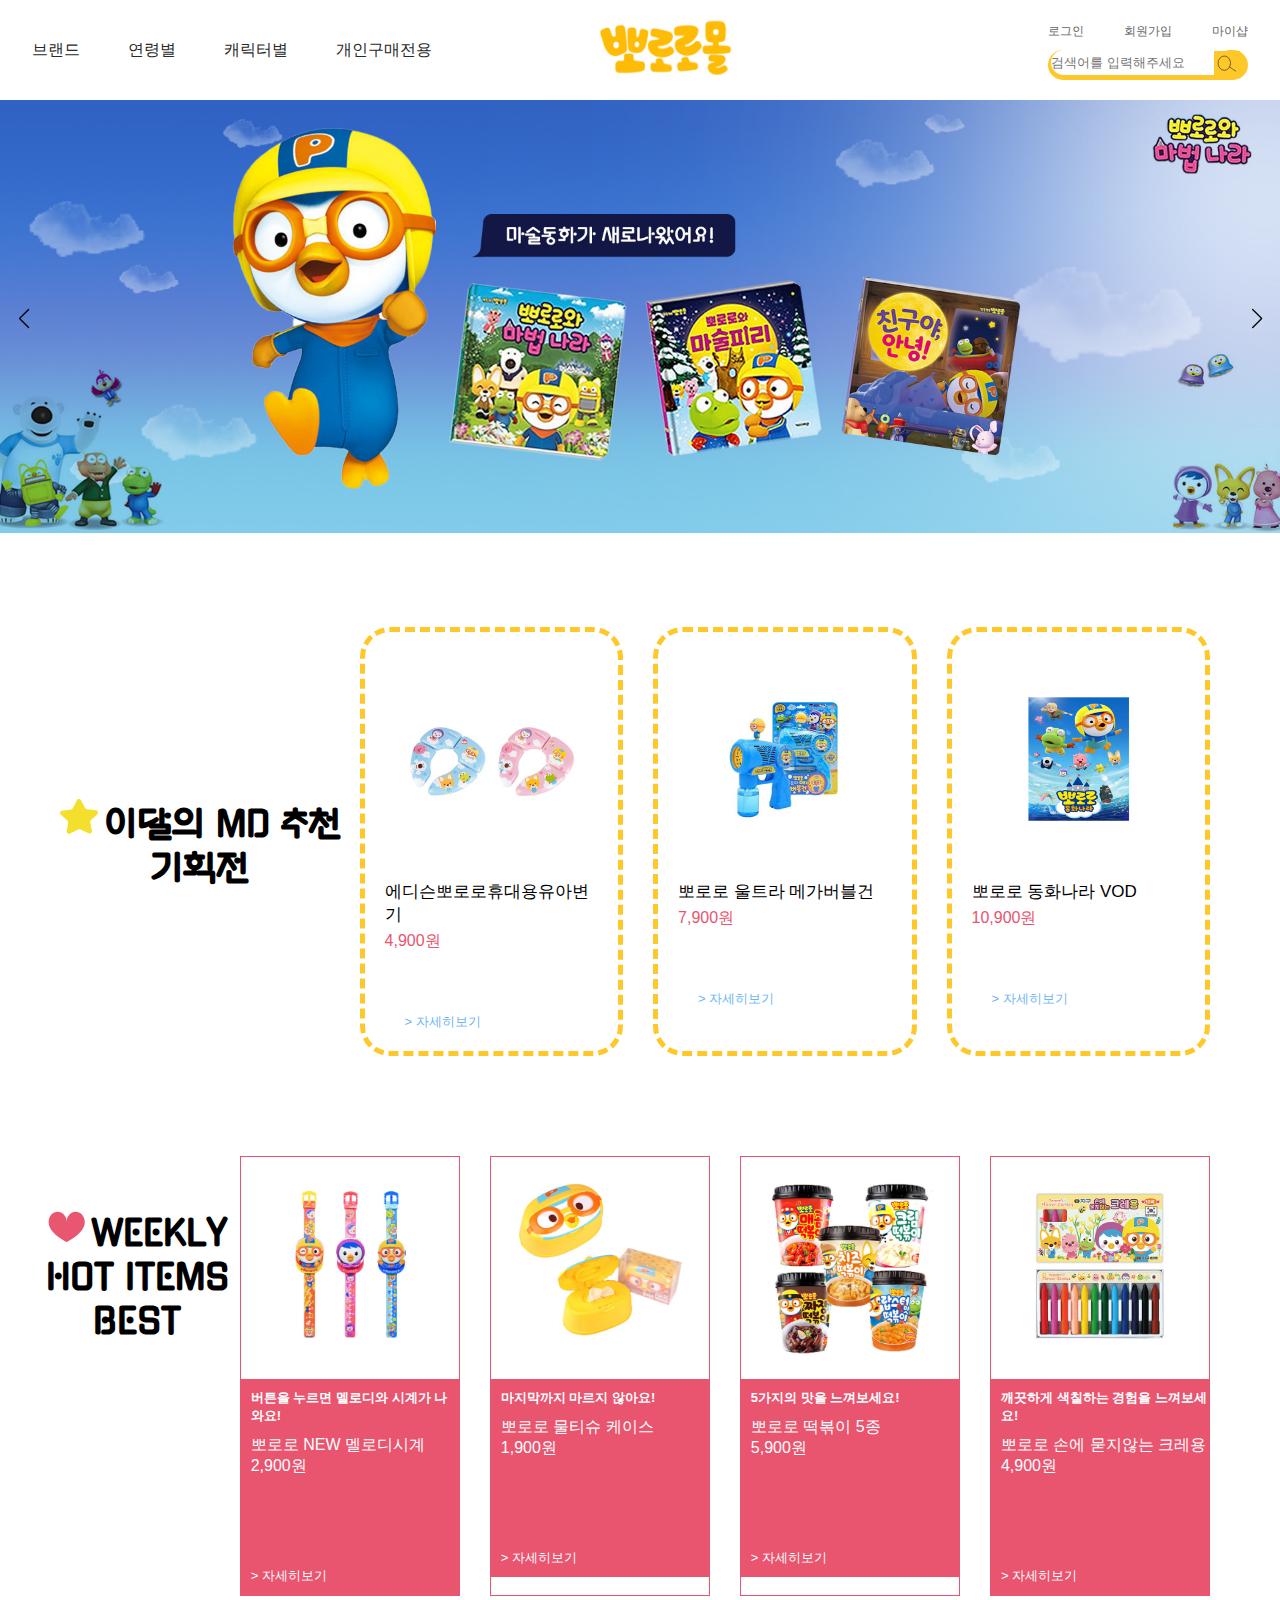
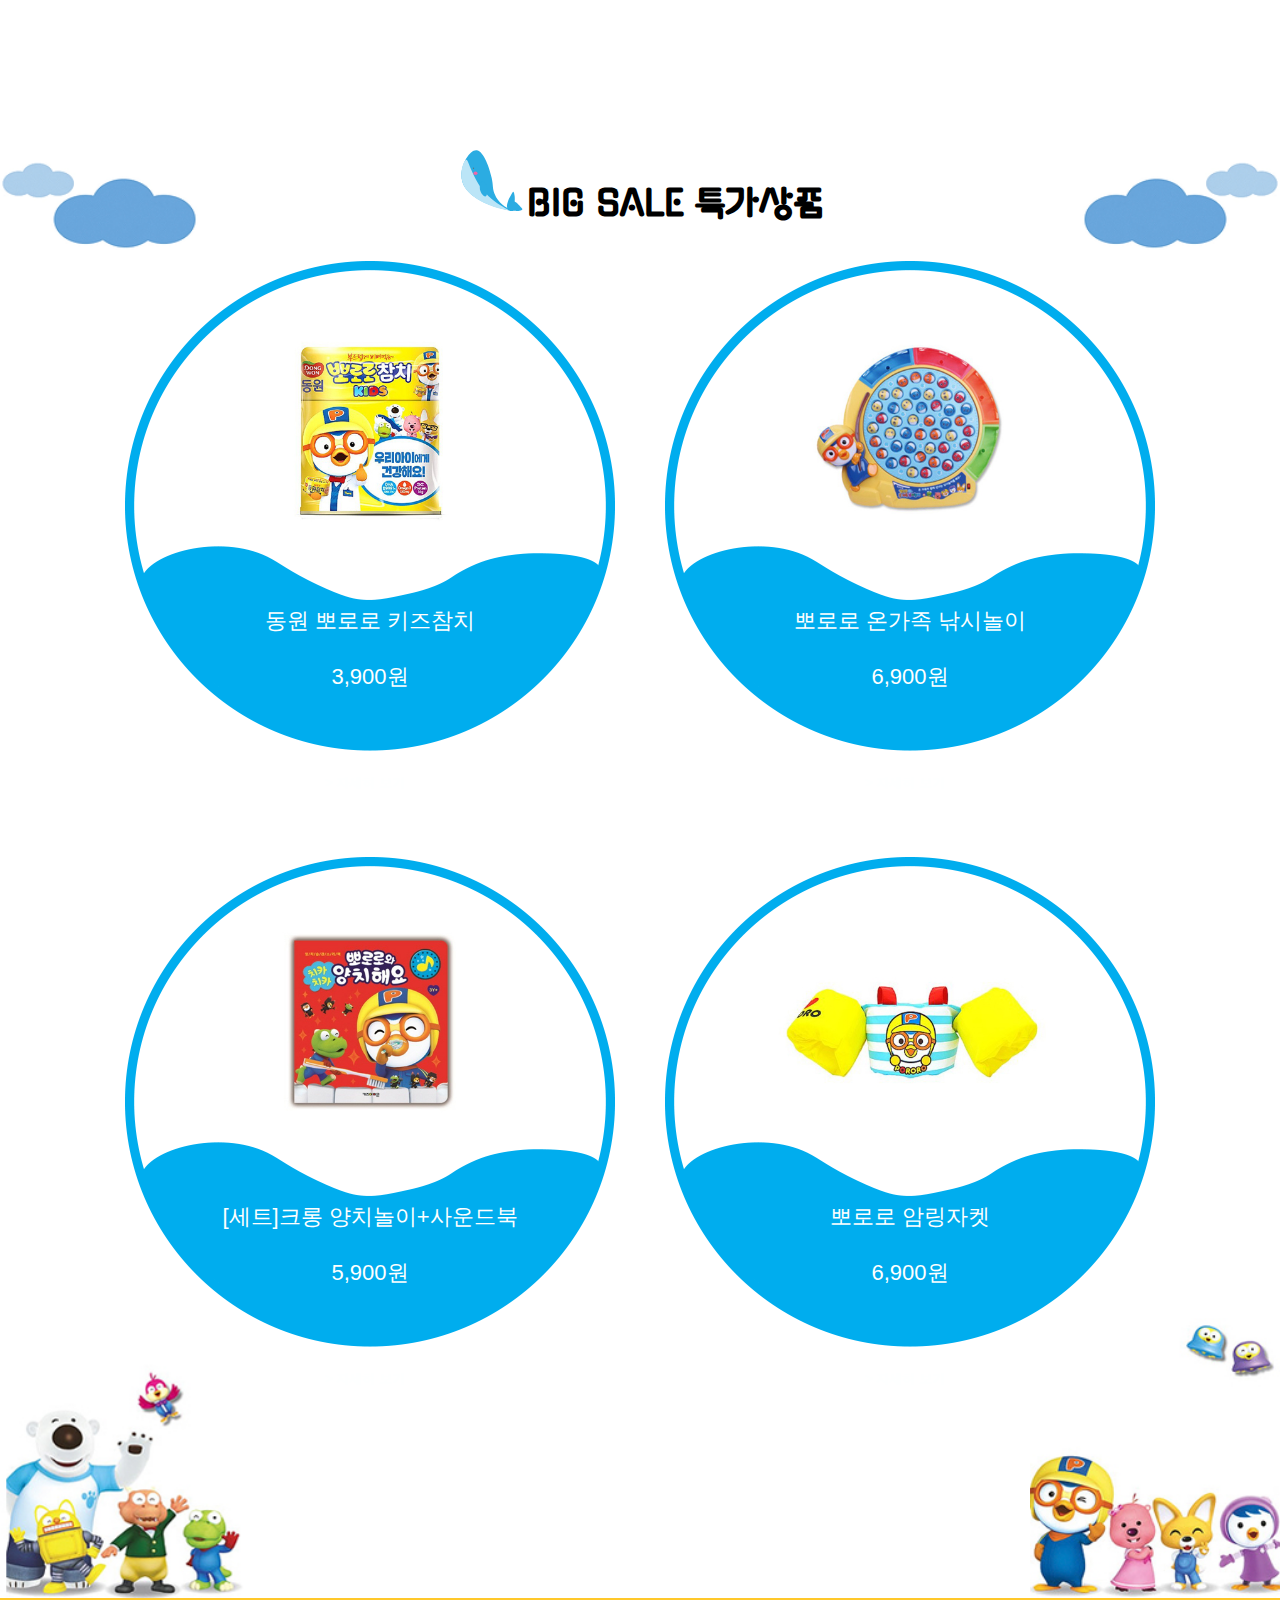
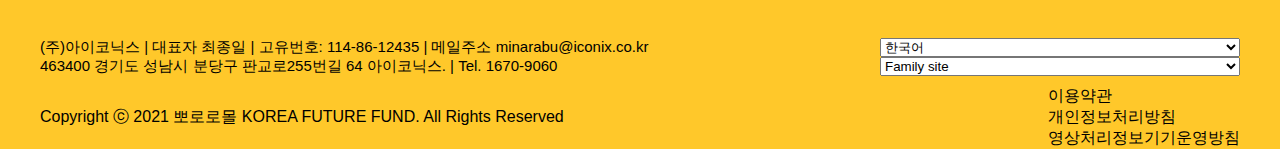
<file: index.html>
<!DOCTYPE html>
<html lang="en">

<head>
    <meta charset="UTF-8">
    <meta http-equiv="X-UA-Compatible" content="IE=edge">
    <meta name="viewport" content="width=device-width, initial-scale=1.0">
    <title>pororo</title>
    <link href="css/reset.css" rel="stylesheet" type="text/css">
    <link href="css/pc1920.css" rel="stylesheet" type="text/css">
    <link href="css/laptop1440.css" rel="stylesheet" type="text/css">
    <link href="css/tap1200.css" rel="stylesheet" type="text/css">
    <link href="css/mobile760.css" rel="stylesheet" type="text/css">
    <link rel="preconnect" href="https://fonts.googleapis.com">
    <link rel="preconnect" href="https://fonts.gstatic.com" crossorigin>
    <link href="https://fonts.googleapis.com/css2?family=Gugi&display=swap" rel="stylesheet">
    <link href="css/swiper.css" rel="stylesheet" type="text/css">
    <script src="js/jquery-3.6.0.js"></script>
    <script src="js/menu.js"></script>
    <script src="js/swiper.js"></script>





</head>

<body>

    <div id="wrap">

        <header>
            <nav>
                <!-- 왼쪽 메뉴 -->
                <ul id="main_menu">
                    <li id="main1"><a href="#">브랜드</a>
                        <ul class="sub_menu" id="sub1">
                            <li><a href="#">뽀로로파크</a></li>
                            <li><a href="#">뽀롱뽀롱뽀로로</a></li>
                            <li><a href="#">꼬마버스타요</a></li>
                            <li><a href="#">베베모린</a></li>
                        </ul>
                    </li>
                    <li id="main2"><a href="#">연령별</a>
                        <ul class="sub_menu" id="sub2">
                            <li><a href="#">완구</a></li>
                            <li><a href="#">도서</a></li>
                            <li><a href="#">식기용품</a></li>
                            <li><a href="#">생활용품</a></li>
                        </ul>
                    </li>
                    <li id="main3"><a href="#">캐릭터별</a>
                        <ul class="sub_menu" id="sub3">
                            <li><a href="#">뽀롱뽀롱뽀로로</a></li>
                            <li><a href="#">꼬마버스타요</a></li>
                            <li><a href="#">띠띠뽀띠띠뽀</a></li>
                            <li><a href="#">플라워링하트</a></li>
                        </ul>
                    </li>
                    <li id="main4"><a href="#">개인구매전용</a>
                        <ul class="sub_menu" id="sub4">
                            <li><a href="#">개인주문결제1</a></li>
                            <li><a href="#">개인주문결제2</a></li>
                            <li><a href="#">개인주문결제3</a></li>
                            <li><a href="#">개인주문결제4</a></li>
                        </ul>
                    </li>
                </ul>
                <div id="logo_img">
                    <img src="img/yellow-logo.jpg" onMouseOver="this.src='img/blue-logo.png'"
                        onMouseOut="this.src='img/yellow-logo.jpg'",border="0">
                </div>

                <!-- 오른쪽 메뉴 -->
                <div id="right_box">

                    <ul id="right_menu">
                        <li><a href="#">로그인</a></li>
                        <li><a href="#">회원가입</a></li>
                        <li><a href="#">마이샵</a></li>
                    </ul>

                    <div id="search_box_menu_right">
                        <div id="search_box">
                            <input type="text" placeholder="검색어를 입력해주세요">
                            <button>
                                <img src="img/search.svg">
                            </button>
                        </div>
                        <div id="menu_tap_box">
                            <img id="menu_tap_box_1" src="img/Mobile My Page.png">
                            <img id="menu_tap_box_2" src="img/menu bar tab.png">
                            <img id="menu_tap_box_3" src="img/menu bar mobile.png">
                        </div>
                    </div>
                </div>
            </nav>

        </header>

        <!--메뉴바-->
        <div class="menubar">

            <header class="menubar_header">
                <div class="menubar_header_in">
                    <img id="menubar_header_in_1" , src="img/menu bar logo.png">
                    <img id="menubar_header_in_2" , src="img/Close the menu bar1.png">
                    <img id="menubar_header_in_3" , src="img/Close the menu bar2.png">
                </div>
            </header>

            <div class="menubar_box">
                <div class="menubar_box_1">

                    <div class="menubar_sec">
                        <ul class="menubar_sec_top">브랜드
                            <li>뽀로로파크</li>
                            <li>뽀롱뽀롱뽀로로</li>
                            <li>꼬마버스타요</li>
                            <li>베베모린</li>
                        </ul>
                    </div>

                    <div class="menubar_sec">
                        <ul class="menubar_sec_top">연령별
                            <li>완구</li>
                            <li>도서</li>
                            <li>식기용품</li>
                            <li>생활용품</li>
                        </ul>
                    </div>

                    <div class="menubar_sec">
                        <ul class="menubar_sec_top">캐릭터별
                            <li>뽀롱뽀롱뽀로로</li>
                            <li>꼬마버스타요</li>
                            <li>띠띠뽀띠띠뽀</li>
                            <li>플라워링하트</li>
                        </ul>
                    </div>

                </div>

                <div class="menubar_box_2">

                    <div class="menubar_sec">
                        <ul class="menubar_sec_top">Best
                            <li>도서/문구</li>
                            <li>식품/식기류</li>
                            <li>생활용품</li>
                            <li>장난감별</li>
                        </ul>
                    </div>

                    <div class="menubar_sec">
                        <ul class="menubar_sec_top">개인구매전용
                            <li>개인주문결제1</li>
                            <li>개인주문결제2</li>
                            <li>개인주문결제3</li>
                            <li>개인주문결제4</li>
                        </ul>
                    </div>

                    <div class="menubar_sec">
                        <ul class="menubar_sec_top">고객센터
                            <li>배송조회</li>
                            <li>문의게시판</li>
                            <li>반품/교환</li>
                            <li>공지사항</li>
                        </ul>
                    </div>

                </div>

            </div>

        </div>

        <div class="align_wrap1">
            <!-- 첫번째 sec1 동영상 -->
            <section id="sec1">
                <!-- Swiper -->
                <div class="swiper mySwiper">
                    <div class="swiper-wrapper">
                        <div class="swiper-slide"><img src="img/main design_pc1.jpg"></div>
                        <div class="swiper-slide"><img src="img/main design_pc2.jpg"></div>
                    </div>
                    <div class="swiper-button-next"></div>
                    <div class="swiper-button-prev"></div>
                </div>
                <script>
                    var swiper = new Swiper(".mySwiper", {
                        navigation: {
                            nextEl: ".swiper-button-next",
                            prevEl: ".swiper-button-prev",
                        },
                        autoplay: {
                            delay: 2500,
                            disableOnInteraction: false,
                        },
                        loop: true,

                    });
                </script>

            </section>

            <!--탭 swiper -->
            <section id="sec1_in">
                <!-- Swiper -->
                <div class="swiper mySwiper">
                    <div class="swiper-wrapper">
                        <div class="swiper-slide"><img src="img/main design_tap1.jpg"></div>
                        <div class="swiper-slide"><img src="img/main design_tap2.jpg"></div>
                    </div>
                    <div class="swiper-button-next"></div>
                    <div class="swiper-button-prev"></div>
                </div>
                <script>
                    var swiper = new Swiper(".mySwiper", {
                        navigation: {
                            nextEl: ".swiper-button-next",
                            prevEl: ".swiper-button-prev",
                        },

                        autoplay: {
                            delay: 2500,
                            disableOnInteraction: false,
                        },
                        loop: true,

                    });
                </script>
            </section>

            <!--모바일 swiper -->
            <section id="sec1_in_in">
                <!-- Swiper -->
                <div class="swiper mySwiper">
                    <div class="swiper-wrapper">
                        <div class="swiper-slide"><img src="img/main design_mobile1.jpg"></div>
                        <div class="swiper-slide"><img src="img/main design_mobile2.jpg"></div>
                    </div>
                    <div class="swiper-button-next"></div>
                    <div class="swiper-button-prev"></div>
                </div>
                <script>
                    var swiper = new Swiper(".mySwiper", {
                        navigation: {
                            nextEl: ".swiper-button-next",
                            prevEl: ".swiper-button-prev",
                        },
                        autoplay: {
                            delay: 2500,
                            disableOnInteraction: false,
                        },
                        loop: true,

                    });
                </script>

            </section>

        </div>

        <div class="align_wrap2">
            <section id="sec2">
                <div id="in_sec0">
                    <h1><img id="in_sec0_img" src="img/star icon.svg" alt="별 아이콘"> 이달의 MD 추천 기획전 </h1>
                    <div class="future_box">
                        <img src="img/md_1.jpg" alt="에디슨뽀로로휴대용접이식유아변기">
                        <p>에디슨뽀로로휴대용유아변기</p>
                        <span>4,900원</span>
                        <a href="#">> 자세히보기</a>
                    </div>
                    <div class="future_box"><img src="img/md_2.jpg" alt="뽀로로 울트라 메가버블건">
                        <p>뽀로로 울트라 메가버블건
                        </p>
                        <span>7,900원</span>

                        <a href="#">> 자세히보기</a>
                    </div>
                    <div class="future_box"><img src="img/md_3.jpg" alt="뽀로로 동화나라 VOD">
                        <p>뽀로로 동화나라 VOD</p>
                        <span>10,900원</span>
                        <a href="#">> 자세히보기</a>
                    </div>

                </div>
            </section>

        </div>




        <div class="align_wrap3">
            <section id="sec3">
                <div id="in_sec3">
                    <h1><img id="in_sec3_img" src="img/heart icon.svg" alt="하트 아이콘">WEEKLY HOT  ITEMS BEST </h1>
                    <div class="future_box1">
                        <img src="img/sec3_img1.jpg" alt="뽀로로 NEW 멜로디시계">
                        <div class="future_inbox">
                            <h2>버튼을 누르면 멜로디와 시계가 나와요!</h2>
                            <p>뽀로로 NEW 멜로디시계<br> 2,900원</p>
                            <a href="#">> 자세히보기</a>
                        </div>
                    </div>



                    <div class="future_box1">
                        <img src="img/sec3_img2.jpg" alt="뽀로로 물티슈 케이스">
                        <div class="future_inbox">
                            <h2>마지막까지 마르지 않아요!</h2>
                            <p>뽀로로 물티슈 케이스<br> 1,900원</p>
                            <a href="#">> 자세히보기</a>
                        </div>
                    </div>


                    <div class="future_box1">
                        <img src="img/sec3_img3.jpg" alt="뽀로로 떡볶이 5종.">
                        <div class="future_inbox">
                            <h2>5가지의 맛을 느껴보세요!</h2>
                            <p>뽀로로 떡볶이 5종 <br> 5,900원</p>
                            <a href="#">> 자세히보기</a>
                        </div>
                    </div>


                    <div class="future_box1">
                        <img src="img/sec3_img4.jpg" alt="뽀로로 손에 묻지않는 크레용.">
                        <div class="future_inbox">
                            <h2>깨끗하게 색칠하는 경험을 느껴보세요!</h2>
                            <p>뽀로로 손에 묻지않는 크레용 <br> 4,900원</p>
                            <a href="#">> 자세히보기</a>
                        </div>
                    </div>


                </div>
            </section>
        </div>



        <section id="sec4">

            <img id="sec4_img1" src="img/Pororo friends left.jpg" alt="뽀로로 친구들">
            <img id="sec4_img2" src="img/Pororo friends right.jpg" alt="뽀로로친구들">
            <img id="sec4_img3" src="img/left cloud.png" alt="왼쪽 구름모양 아이콘">
            <img id="sec4_img4" src="img/right cloud.png" alt="오른쪽 구름모양 아이콘">
            <img id="sec4_img5" src="img/water drop1.svg" alt="물방울 큰 아이콘">
            <img id="sec4_img6" src="img/water drop1.svg" alt="물방울 큰 아이콘">
            <img id="sec4_img7" src="img/water drop2.svg" alt="뽀로로이미지/물방울 작은 아이콘.svg">
            <img id="sec4_img8" src="img/water drop1.svg" alt="오른쪽 물방울 큰 아이콘">
            <img id="sec4_img9" src="img/water drop1.svg" alt="오른쪽 물방울 큰 아이콘">
            <img id="sec4_img10" src="img/water drop1.svg" alt="오른쪽 물방울 큰 아이콘">


            <div class="align_wrap3">
                <h1> <img id="align_wrap3_img" src="img/dolphin icon.svg " alt="돌고래 아이콘">BIG SALE 특가상품</h1>
                <div id="in_sec4">
                    <div class="story">
                        <img id="story_img" src="img/chamchi.jpg" alt="동원 뽀로로 키즈참치">

                        <span>동원 뽀로로 키즈참치<br> <br> 3,900원</span>
                        <a href="#">> 자세히 보기</a>

                    </div>
                    <div class="story">
                        <img src="img/game.jpg" alt="뽀로로 온가족 낚시놀이">
                        <div class="future_inboxs"></div>
                        <span>뽀로로 온가족 낚시놀이<br> <br> 6,900원</span>
                        <a href="#">> 자세히 보기</a>

                    </div>
                    <div class="story small_story">
                        <img src="img/sound_boox.jpg" alt="[세트]크롱 양치놀이+사운드북">
                        <div class="future_inboxs"></div>
                        <span>[세트]크롱 양치놀이+사운드북 <br> <br> 5,900원</span>
                        <a href="#">> 자세히 보기</a>

                    </div>
                    <div class="story small_storyed">
                        <img src="img/swimming.jpg" alt="뽀로로 암링자켓">
                        <div class="future_inboxs"></div>
                        <span>뽀로로 암링자켓 <br> <br> 6,900원</span>
                        <a href="#">> 자세히 보기</a>

                    </div>
                </div>
            </div>

        </section>

    </div>

    <footer>
        <div id="top_footer">
            <div class="align_wrap2">
                <div id="left_footer">
                    (주)아이코닉스 | 대표자 최종일 | 고유번호: 114-86-12435 | 메일주소 minarabu@iconix.co.kr <br>
                    463400 경기도 성남시 분당구 판교로255번길 64 아이코닉스. | Tel. 1670-9060

                </div>

                <div id="right_footer">
                    <select name="한국어" id="korean">
                        <option>한국어</option>
                        <option>ENGLISH</option>
                    </select>

                    <select name="패밀리사이트" id="familysite">
                        <option>Family site</option>
                        <option>주니어 캠퍼스</option>
                        <option>뽀로로1 코리아</option>
                        <option>뽀로로2 코리아</option>
                        <option>뽀로로 모토라드 코리아</option>
                        <option>뽀로로 드라이빙 센터</option>
                        <option>뽀로로 파이낸셜 서비스 코리아</option>
                    </select>
                </div>
            </div>
        </div>

        <div id="bot_footer">
            <div class="align_wrap2">
                <div id="copyright">
                    Copyright ⓒ 2021 뽀로로몰 KOREA FUTURE FUND. All Rights Reserved

                </div>

                <ul id="footer_menu">
                    <li><a href="#">이용약관</a></li>
                    <li><a href="#">개인정보처리방침</a></li>
                    <li><a href="#">영상처리정보기기운영방침</a></li>
                </ul>
            </div>
        </div>

    </footer>

</body>

</html>
</file>
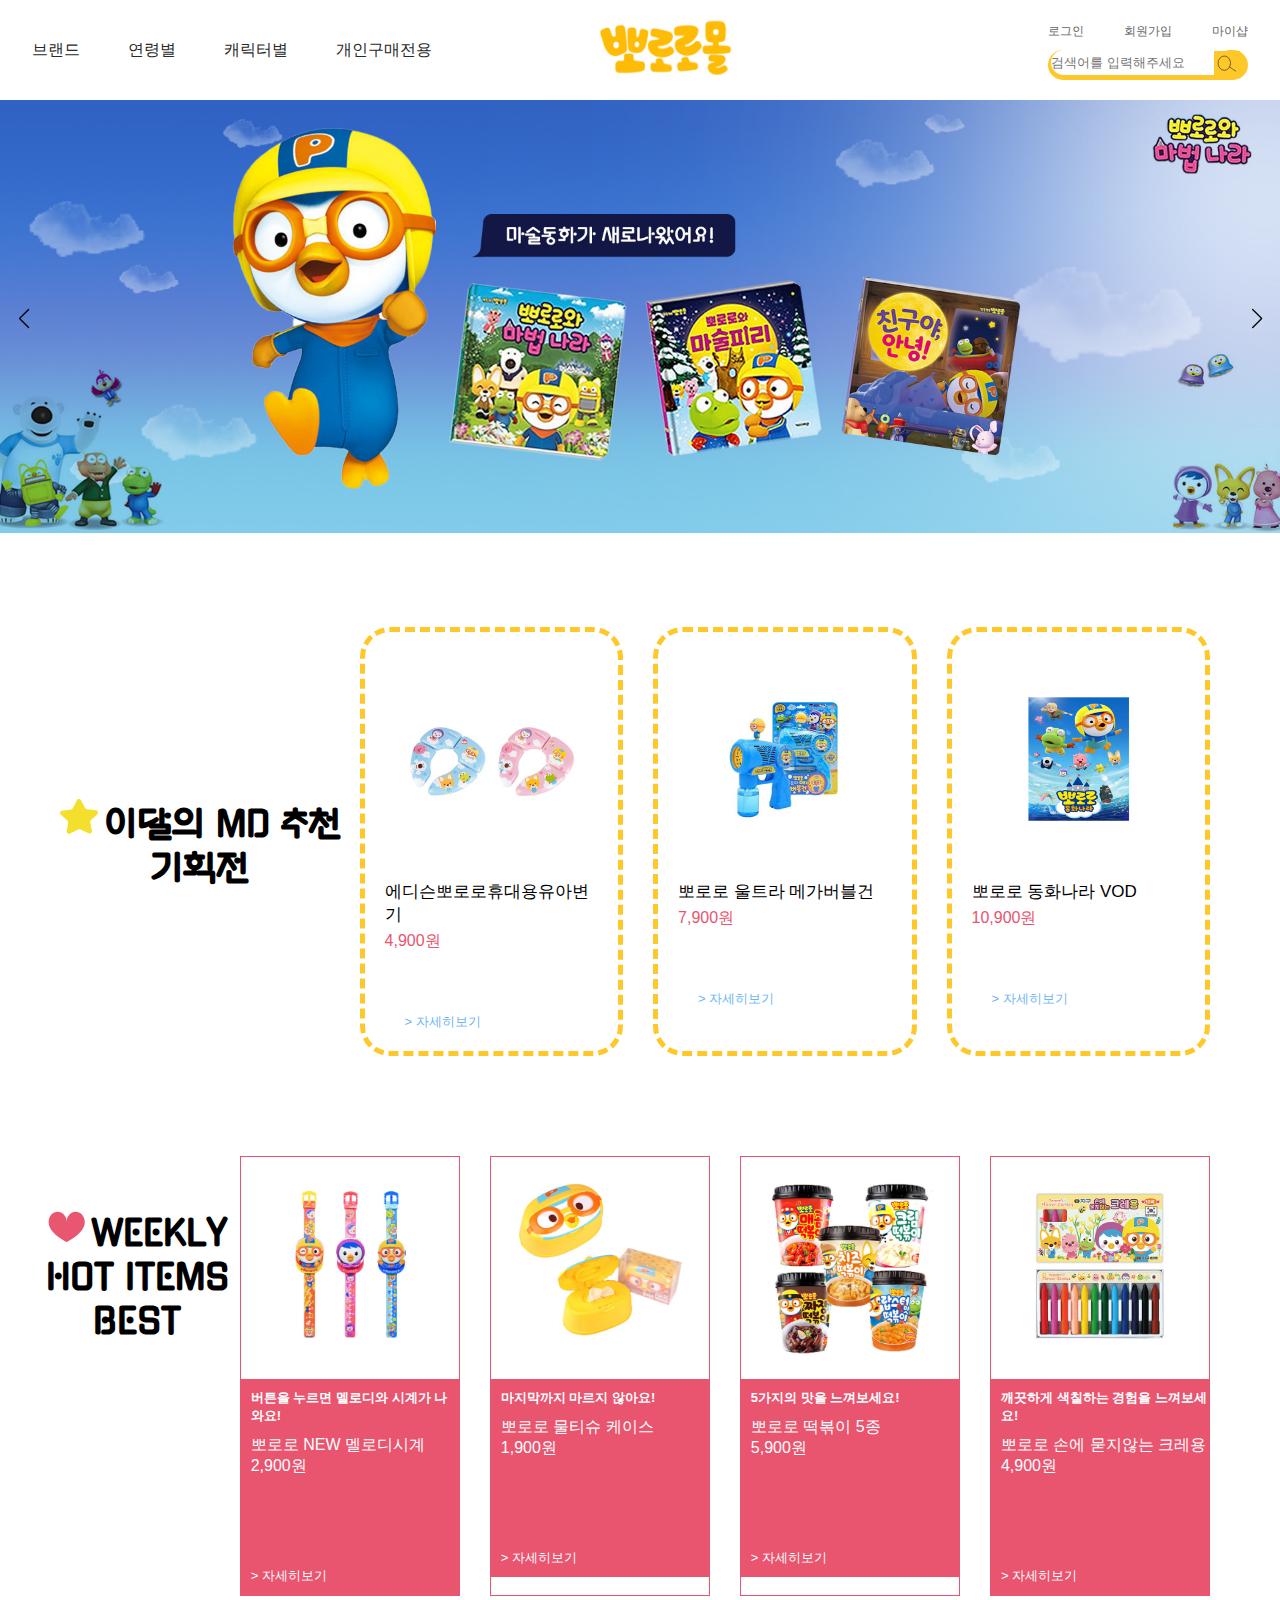
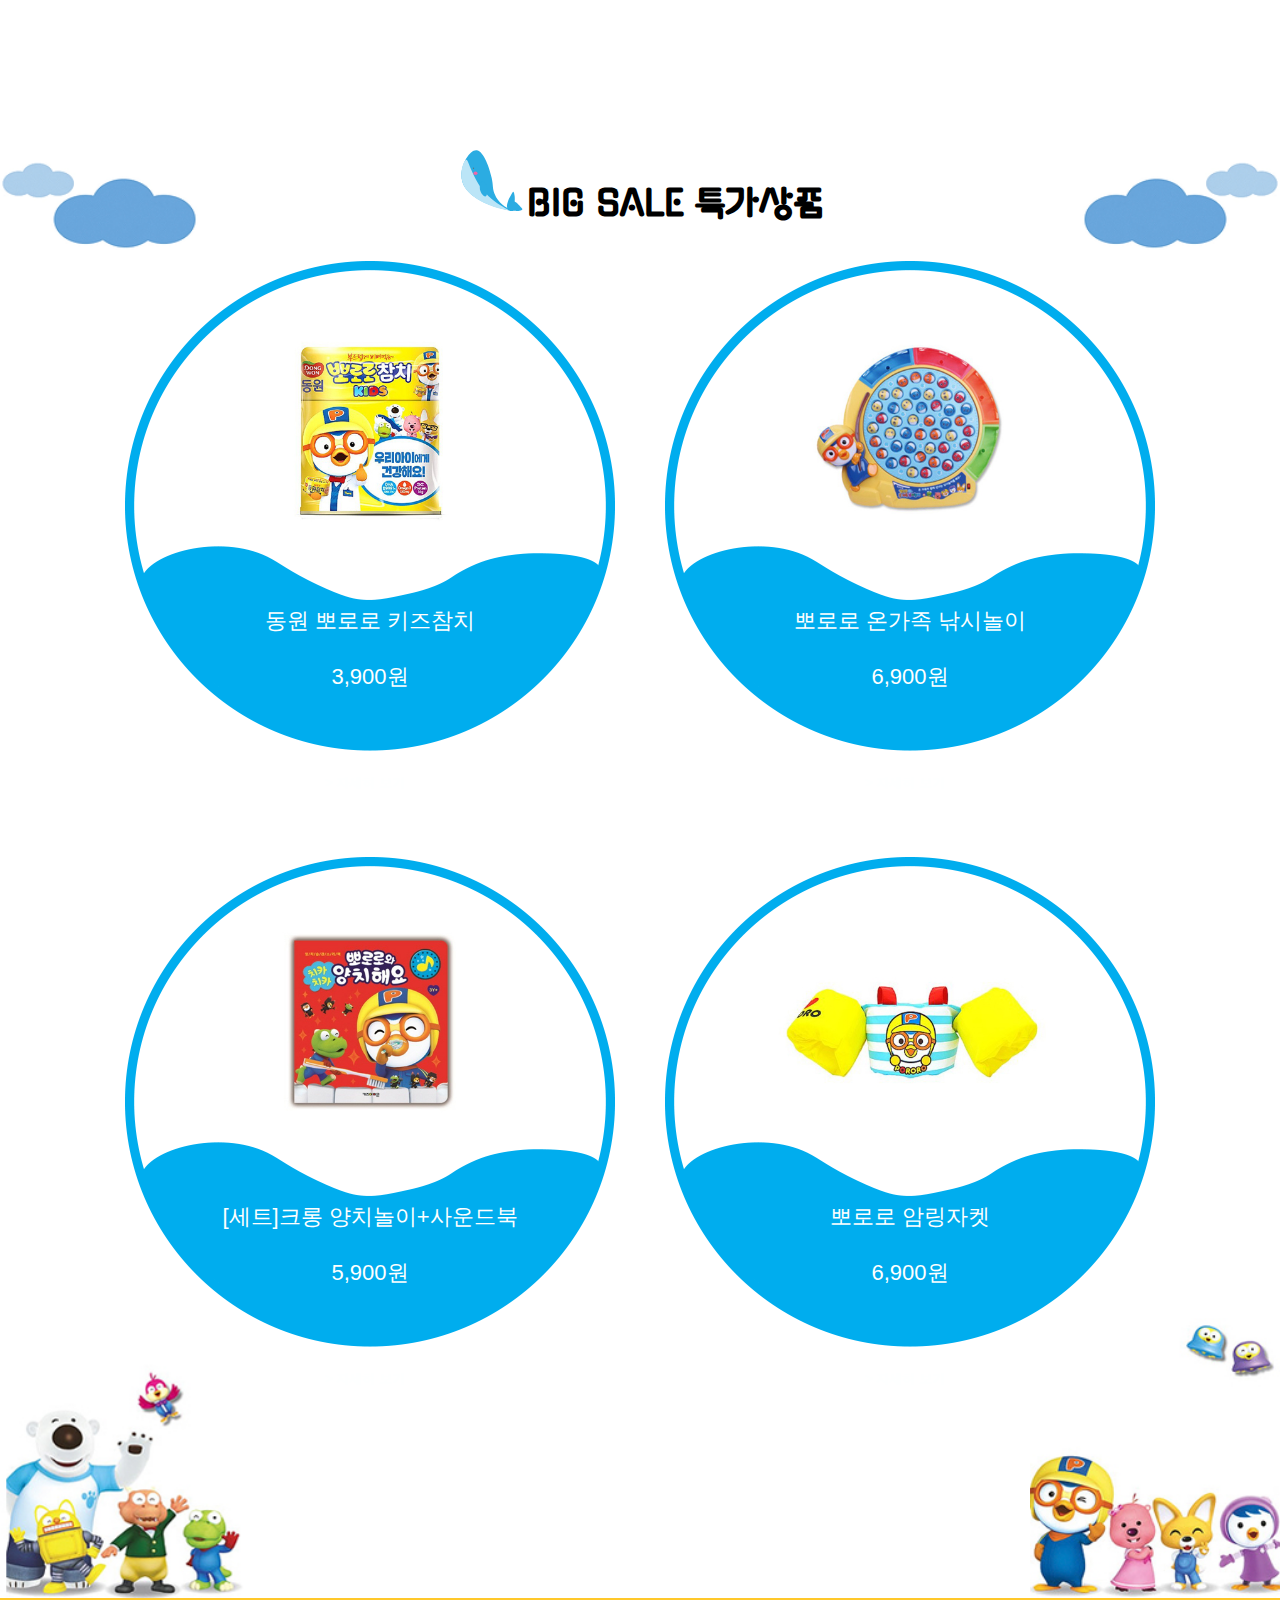
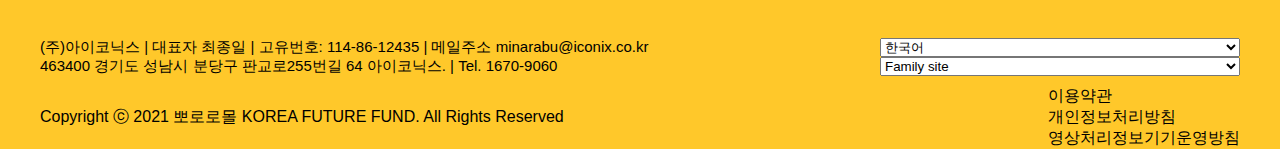
<file: pororo.html>
<!DOCTYPE html>
<html lang="en">

<head>
    <meta charset="UTF-8">
    <meta http-equiv="X-UA-Compatible" content="IE=edge">
    <meta name="viewport" content="width=device-width, initial-scale=1.0">
    <title>pororo</title>
    <link href="css/reset.css" rel="stylesheet" type="text/css">
    <link href="css/pc1920.css" rel="stylesheet" type="text/css">
    <link href="css/laptop1440.css" rel="stylesheet" type="text/css">
    <link href="css/tap1200.css" rel="stylesheet" type="text/css">
    <link href="css/mobile760.css" rel="stylesheet" type="text/css">
    <link rel="preconnect" href="https://fonts.googleapis.com">
    <link rel="preconnect" href="https://fonts.gstatic.com" crossorigin>
    <link href="https://fonts.googleapis.com/css2?family=Gugi&display=swap" rel="stylesheet">
    <link href="css/swiper.css" rel="stylesheet" type="text/css">
    <script src="js/jquery-3.6.0.js"></script>
    <script src="js/menu.js"></script>
    <script src="js/swiper.js"></script>





</head>

<body>

    <div id="wrap">

        <header>
            <nav>
                <!-- 왼쪽 메뉴 -->
                <ul id="main_menu">
                    <li id="main1"><a href="#">브랜드</a>
                        <ul class="sub_menu" id="sub1">
                            <li><a href="#">뽀로로파크</a></li>
                            <li><a href="#">뽀롱뽀롱뽀로로</a></li>
                            <li><a href="#">꼬마버스타요</a></li>
                            <li><a href="#">베베모린</a></li>
                        </ul>
                    </li>
                    <li id="main2"><a href="#">연령별</a>
                        <ul class="sub_menu" id="sub2">
                            <li><a href="#">완구</a></li>
                            <li><a href="#">도서</a></li>
                            <li><a href="#">식기용품</a></li>
                            <li><a href="#">생활용품</a></li>
                        </ul>
                    </li>
                    <li id="main3"><a href="#">캐릭터별</a>
                        <ul class="sub_menu" id="sub3">
                            <li><a href="#">뽀롱뽀롱뽀로로</a></li>
                            <li><a href="#">꼬마버스타요</a></li>
                            <li><a href="#">띠띠뽀띠띠뽀</a></li>
                            <li><a href="#">플라워링하트</a></li>
                        </ul>
                    </li>
                    <li id="main4"><a href="#">개인구매전용</a>
                        <ul class="sub_menu" id="sub4">
                            <li><a href="#">개인주문결제1</a></li>
                            <li><a href="#">개인주문결제2</a></li>
                            <li><a href="#">개인주문결제3</a></li>
                            <li><a href="#">개인주문결제4</a></li>
                        </ul>
                    </li>
                </ul>
                <div id="logo_img">
                    <img src="img/yellow-logo.jpg" onMouseOver="this.src='img/blue-logo.png'"
                        onMouseOut="this.src='img/yellow-logo.jpg'",border="0">
                </div>

                <!-- 오른쪽 메뉴 -->
                <div id="right_box">

                    <ul id="right_menu">
                        <li><a href="#">로그인</a></li>
                        <li><a href="#">회원가입</a></li>
                        <li><a href="#">마이샵</a></li>
                    </ul>

                    <div id="search_box_menu_right">
                        <div id="search_box">
                            <input type="text" placeholder="검색어를 입력해주세요">
                            <button>
                                <img src="img/search.svg">
                            </button>
                        </div>
                        <div id="menu_tap_box">
                            <img id="menu_tap_box_1" src="img/Mobile My Page.png">
                            <img id="menu_tap_box_2" src="img/menu bar tab.png">
                            <img id="menu_tap_box_3" src="img/menu bar mobile.png">
                        </div>
                    </div>
                </div>
            </nav>

        </header>

        <!--메뉴바-->
        <div class="menubar">

            <header class="menubar_header">
                <div class="menubar_header_in">
                    <img id="menubar_header_in_1" , src="img/menu bar logo.png">
                    <img id="menubar_header_in_2" , src="img/Close the menu bar1.png">
                    <img id="menubar_header_in_3" , src="img/Close the menu bar2.png">
                </div>
            </header>

            <div class="menubar_box">
                <div class="menubar_box_1">

                    <div class="menubar_sec">
                        <ul class="menubar_sec_top">브랜드
                            <li>뽀로로파크</li>
                            <li>뽀롱뽀롱뽀로로</li>
                            <li>꼬마버스타요</li>
                            <li>베베모린</li>
                        </ul>
                    </div>

                    <div class="menubar_sec">
                        <ul class="menubar_sec_top">연령별
                            <li>완구</li>
                            <li>도서</li>
                            <li>식기용품</li>
                            <li>생활용품</li>
                        </ul>
                    </div>

                    <div class="menubar_sec">
                        <ul class="menubar_sec_top">캐릭터별
                            <li>뽀롱뽀롱뽀로로</li>
                            <li>꼬마버스타요</li>
                            <li>띠띠뽀띠띠뽀</li>
                            <li>플라워링하트</li>
                        </ul>
                    </div>

                </div>

                <div class="menubar_box_2">

                    <div class="menubar_sec">
                        <ul class="menubar_sec_top">Best
                            <li>도서/문구</li>
                            <li>식품/식기류</li>
                            <li>생활용품</li>
                            <li>장난감별</li>
                        </ul>
                    </div>

                    <div class="menubar_sec">
                        <ul class="menubar_sec_top">개인구매전용
                            <li>개인주문결제1</li>
                            <li>개인주문결제2</li>
                            <li>개인주문결제3</li>
                            <li>개인주문결제4</li>
                        </ul>
                    </div>

                    <div class="menubar_sec">
                        <ul class="menubar_sec_top">고객센터
                            <li>배송조회</li>
                            <li>문의게시판</li>
                            <li>반품/교환</li>
                            <li>공지사항</li>
                        </ul>
                    </div>

                </div>

            </div>

        </div>

        <div class="align_wrap1">
            <!-- 첫번째 sec1 동영상 -->
            <section id="sec1">
                <!-- Swiper -->
                <div class="swiper mySwiper">
                    <div class="swiper-wrapper">
                        <div class="swiper-slide"><img src="img/main design_pc1.jpg"></div>
                        <div class="swiper-slide"><img src="img/main design_pc2.jpg"></div>
                    </div>
                    <div class="swiper-button-next"></div>
                    <div class="swiper-button-prev"></div>
                </div>
                <script>
                    var swiper = new Swiper(".mySwiper", {
                        navigation: {
                            nextEl: ".swiper-button-next",
                            prevEl: ".swiper-button-prev",
                        },
                        autoplay: {
                            delay: 2500,
                            disableOnInteraction: false,
                        },
                        loop: true,

                    });
                </script>

            </section>

            <!--탭 swiper -->
            <section id="sec1_in">
                <!-- Swiper -->
                <div class="swiper mySwiper">
                    <div class="swiper-wrapper">
                        <div class="swiper-slide"><img src="img/main design_tap1.jpg"></div>
                        <div class="swiper-slide"><img src="img/main design_tap2.jpg"></div>
                    </div>
                    <div class="swiper-button-next"></div>
                    <div class="swiper-button-prev"></div>
                </div>
                <script>
                    var swiper = new Swiper(".mySwiper", {
                        navigation: {
                            nextEl: ".swiper-button-next",
                            prevEl: ".swiper-button-prev",
                        },

                        autoplay: {
                            delay: 2500,
                            disableOnInteraction: false,
                        },
                        loop: true,

                    });
                </script>
            </section>

            <!--모바일 swiper -->
            <section id="sec1_in_in">
                <!-- Swiper -->
                <div class="swiper mySwiper">
                    <div class="swiper-wrapper">
                        <div class="swiper-slide"><img src="img/main design_mobile1.jpg"></div>
                        <div class="swiper-slide"><img src="img/main design_mobile2.jpg"></div>
                    </div>
                    <div class="swiper-button-next"></div>
                    <div class="swiper-button-prev"></div>
                </div>
                <script>
                    var swiper = new Swiper(".mySwiper", {
                        navigation: {
                            nextEl: ".swiper-button-next",
                            prevEl: ".swiper-button-prev",
                        },
                        autoplay: {
                            delay: 2500,
                            disableOnInteraction: false,
                        },
                        loop: true,

                    });
                </script>

            </section>

        </div>

        <div class="align_wrap2">
            <section id="sec2">
                <div id="in_sec0">
                    <h1><img id="in_sec0_img" src="img/star icon.svg" alt="별 아이콘"> 이달의 MD 추천 기획전 </h1>
                    <div class="future_box">
                        <img src="img/md_1.jpg" alt="에디슨뽀로로휴대용접이식유아변기">
                        <p>에디슨뽀로로휴대용유아변기</p>
                        <span>4,900원</span>
                        <a href="#">> 자세히보기</a>
                    </div>
                    <div class="future_box"><img src="img/md_2.jpg" alt="뽀로로 울트라 메가버블건">
                        <p>뽀로로 울트라 메가버블건
                        </p>
                        <span>7,900원</span>

                        <a href="#">> 자세히보기</a>
                    </div>
                    <div class="future_box"><img src="img/md_3.jpg" alt="뽀로로 동화나라 VOD">
                        <p>뽀로로 동화나라 VOD</p>
                        <span>10,900원</span>
                        <a href="#">> 자세히보기</a>
                    </div>

                </div>
            </section>

        </div>




        <div class="align_wrap3">
            <section id="sec3">
                <div id="in_sec3">
                    <h1><img id="in_sec3_img" src="img/heart icon.svg" alt="하트 아이콘">WEEKLY HOT  ITEMS BEST </h1>
                    <div class="future_box1">
                        <img src="img/sec3_img1.jpg" alt="뽀로로 NEW 멜로디시계">
                        <div class="future_inbox">
                            <h2>버튼을 누르면 멜로디와 시계가 나와요!</h2>
                            <p>뽀로로 NEW 멜로디시계<br> 2,900원</p>
                            <a href="#">> 자세히보기</a>
                        </div>
                    </div>



                    <div class="future_box1">
                        <img src="img/sec3_img2.jpg" alt="뽀로로 물티슈 케이스">
                        <div class="future_inbox">
                            <h2>마지막까지 마르지 않아요!</h2>
                            <p>뽀로로 물티슈 케이스<br> 1,900원</p>
                            <a href="#">> 자세히보기</a>
                        </div>
                    </div>


                    <div class="future_box1">
                        <img src="img/sec3_img3.jpg" alt="뽀로로 떡볶이 5종.">
                        <div class="future_inbox">
                            <h2>5가지의 맛을 느껴보세요!</h2>
                            <p>뽀로로 떡볶이 5종 <br> 5,900원</p>
                            <a href="#">> 자세히보기</a>
                        </div>
                    </div>


                    <div class="future_box1">
                        <img src="img/sec3_img4.jpg" alt="뽀로로 손에 묻지않는 크레용.">
                        <div class="future_inbox">
                            <h2>깨끗하게 색칠하는 경험을 느껴보세요!</h2>
                            <p>뽀로로 손에 묻지않는 크레용 <br> 4,900원</p>
                            <a href="#">> 자세히보기</a>
                        </div>
                    </div>


                </div>
            </section>
        </div>



        <section id="sec4">

            <img id="sec4_img1" src="img/Pororo friends left.jpg" alt="뽀로로 친구들">
            <img id="sec4_img2" src="img/Pororo friends right.jpg" alt="뽀로로친구들">
            <img id="sec4_img3" src="img/left cloud.png" alt="왼쪽 구름모양 아이콘">
            <img id="sec4_img4" src="img/right cloud.png" alt="오른쪽 구름모양 아이콘">
            <img id="sec4_img5" src="img/water drop1.svg" alt="물방울 큰 아이콘">
            <img id="sec4_img6" src="img/water drop1.svg" alt="물방울 큰 아이콘">
            <img id="sec4_img7" src="img/water drop2.svg" alt="뽀로로이미지/물방울 작은 아이콘.svg">
            <img id="sec4_img8" src="img/water drop1.svg" alt="오른쪽 물방울 큰 아이콘">
            <img id="sec4_img9" src="img/water drop1.svg" alt="오른쪽 물방울 큰 아이콘">
            <img id="sec4_img10" src="img/water drop1.svg" alt="오른쪽 물방울 큰 아이콘">


            <div class="align_wrap3">
                <h1> <img id="align_wrap3_img" src="img/dolphin icon.svg " alt="돌고래 아이콘">BIG SALE 특가상품</h1>
                <div id="in_sec4">
                    <div class="story">
                        <img id="story_img" src="img/chamchi.jpg" alt="동원 뽀로로 키즈참치">

                        <span>동원 뽀로로 키즈참치<br> <br> 3,900원</span>
                        <a href="#">> 자세히 보기</a>

                    </div>
                    <div class="story">
                        <img src="img/game.jpg" alt="뽀로로 온가족 낚시놀이">
                        <div class="future_inboxs"></div>
                        <span>뽀로로 온가족 낚시놀이<br> <br> 6,900원</span>
                        <a href="#">> 자세히 보기</a>

                    </div>
                    <div class="story small_story">
                        <img src="img/sound_boox.jpg" alt="[세트]크롱 양치놀이+사운드북">
                        <div class="future_inboxs"></div>
                        <span>[세트]크롱 양치놀이+사운드북 <br> <br> 5,900원</span>
                        <a href="#">> 자세히 보기</a>

                    </div>
                    <div class="story small_storyed">
                        <img src="img/swimming.jpg" alt="뽀로로 암링자켓">
                        <div class="future_inboxs"></div>
                        <span>뽀로로 암링자켓 <br> <br> 6,900원</span>
                        <a href="#">> 자세히 보기</a>

                    </div>
                </div>
            </div>

        </section>

    </div>

    <footer>
        <div id="top_footer">
            <div class="align_wrap2">
                <div id="left_footer">
                    (주)아이코닉스 | 대표자 최종일 | 고유번호: 114-86-12435 | 메일주소 minarabu@iconix.co.kr <br>
                    463400 경기도 성남시 분당구 판교로255번길 64 아이코닉스. | Tel. 1670-9060

                </div>

                <div id="right_footer">
                    <select name="한국어" id="korean">
                        <option>한국어</option>
                        <option>ENGLISH</option>
                    </select>

                    <select name="패밀리사이트" id="familysite">
                        <option>Family site</option>
                        <option>주니어 캠퍼스</option>
                        <option>뽀로로1 코리아</option>
                        <option>뽀로로2 코리아</option>
                        <option>뽀로로 모토라드 코리아</option>
                        <option>뽀로로 드라이빙 센터</option>
                        <option>뽀로로 파이낸셜 서비스 코리아</option>
                    </select>
                </div>
            </div>
        </div>

        <div id="bot_footer">
            <div class="align_wrap2">
                <div id="copyright">
                    Copyright ⓒ 2021 뽀로로몰 KOREA FUTURE FUND. All Rights Reserved

                </div>

                <ul id="footer_menu">
                    <li><a href="#">이용약관</a></li>
                    <li><a href="#">개인정보처리방침</a></li>
                    <li><a href="#">영상처리정보기기운영방침</a></li>
                </ul>
            </div>
        </div>

    </footer>

</body>

</html>
</file>
<file: css/pc1920.css>
@media all and (min-width:1440px){
#wrap{
    width : 100%;
    overflow: hidden;
}
header{
    width : 100%;
    background-color: transparent;
    position: relative;
    z-index: 33;
    
}
nav{
    width : 95%;
    height: 100px;
    margin: 0 auto;
    background-color: transparent;
    display: flex;
    justify-content: space-between;
    align-items: center;
}
#main_menu{
    width : 400px;
    height: 80px;
    border-bottom: 1px solid white;
    display: flex;
    justify-content: space-between;
    line-height: 80px;
}
#main_menu>li{
    width : 100px;
    height: 80px;
    position: relative;
}
#main_menu>li>a{
    color: rgb(41, 41, 41);
}

#main_menu>li>a:hover{
    background-color: rgb(255, 251, 127);
}

.sub_menu{
    width : 300px;   
    height: 0px; 
    background-color: white;    
    position:relative;
    top: 0;
    left: 0;
    border-radius: 10px;
transform: translate(10px, 35px);
transition-duration: 0.2s;
overflow: hidden;

}

.sub_menu>li{
    width : 100%;
    height:50px;
    line-height: 50px;
    padding: 14px;
    position: relative;

}


.sub_menu>li>a:hover{
    text-decoration: none;
    border-bottom: rgb(88, 88, 216) solid;
}


 #main1:hover #sub1{
  height: auto;
  transform: translate(0px, 0px);
  transition-duration: 0.2s;
box-shadow: 10px 10px #ffc82a;
  box-sizing: border-box;
}  

#main2:hover #sub2{
    height: auto;
    transform: translate(0px, 0px);
    transition-duration: 0.2s;
  box-shadow: 10px 10px #ffc82a;
    box-sizing: border-box;
  }  


  #main3:hover #sub3{
    height: auto;
    transform: translate(0px, 0px);
    transition-duration: 0.2s;
    box-shadow: 10px 10px #ffc82a;
    box-sizing: border-box;
  }  

  #main4:hover #sub4{
    height: auto;
    transform: translate(0px, 0px);
    transition-duration: 0.2s;
    box-shadow: 10px 10px #ffc82a;
    box-sizing: border-box;
  }  

#logo_img{
    width : 160px;
    margin-left: -150px;
    cursor: pointer;
    transition-duration: 1s;
}

#logo_img>img{
    width: 160px;
    height: 70px;
    transition-duration: 1s;
}

#right_menu{
   display: flex;
   justify-content: space-between;
}

#right_menu>li>a{
    color: #636363;
    font-size: 12px;
}
#right_menu>li:nth-child(1){
    margin-right: 30px;
}

#right_menu>li:nth-child(2){
    margin-right: 30px;
}

#search_box{
    width : 200px;
    height: 30px;
    background-color: #ffc82a;
    position: relative;
    margin-top: 10px;
    border-radius: 25px;
}

#search_box>input{
    width : 185px;
    height: 25px;
    outline: none;
    border: 0px;
    margin-left: 3px; 
    border-radius: 25px;   
}
#search_box>button{
    width : 26px;
    height: 26px;
    position: absolute;
    right: 8px;
    top: 1px;
    outline: none;
    border: 0px;
    background-color:#ffc82a;
}

#search_box>button>img{
    width: 75%;
    height: auto;
    margin-top: 3px;
}

#search_box>button>img:hover{
    cursor: pointer;
}

#menu_tap_box{
    display: none;
}

.menubar{
    display: none;
}

.align_wrap1{
    width: 100%;
    overflow: hidden;
    margin: 0 auto;
}

#sec1{
    width: 100%;
    overflow: hidden;
    position: relative;
}

#sec1_in{
    display: none;
}

#sec1_in_in{
    display: none;
}

#sec1>img{
    width: 100%;
    height: auto;
}

.align_wrap2{
    width: 85%;
    overflow: hidden;
    margin: 0 auto;
    margin-top: 40px;
}

#sec2{
    width: 1212px;
    overflow: hidden;
    margin: 0 auto;
    margin-top: 50px;
    display: flex;
    justify-content: space-between;
}

#in_sec0>h1{
    width: 500px;
    margin-top: 170px;
    margin-bottom: 50px;
    font-size: 35px;
    font-family: 'Gugi', cursive;
    text-align: center;
}
   

#in_sec0{
    width: 100%;
    overflow: hidden;
    display: flex;
    justify-content: space-between;
}

#in_sec0_img{
    width: 40px;
    height: 40px;
    margin-right: -5px;
}

.future_box{
    width: 32%;
    padding: 20px;
    box-sizing: border-box;
    border: 5px dashed #ffc82a;
    border-radius: 30px;
    position: relative;
    margin-right: 30px;
    overflow: hidden;
}

.future_box>img{
    width : 100%;
    height: auto;
}

.future_box>p{
    margin-top: 10px;
    margin-bottom: 5px;
    font-size: 17px;
}

.future_box>span{
    color: #e9546f;
    display: block;
    margin-bottom:60px;
}

.future_box>a{
    position: absolsec3ute;
    bottom: 0;
    left: 0;
    padding: 20px;
    font-size: 13px;
    color: #6fb6f4;
}

.future_box>img:hover{
    transition: all 0.2s linear;
    transform: scale(1.2);
    cursor: pointer;
}

.align_wrap3{
    width: 1400px;
    overflow: hidden;
    margin: 0 auto;
    margin-bottom: 150px;
}

#align_wrap3_img{
    width: 70px;
    height: 70px;
}

.align_wrap3>h1{
    text-align: center;
    font-family: 'Gugi', cursive;
    font-size: 35px;
    margin-bottom: 30px;
}

#sec3{
    width: 1400px;
    overflow: hidden;
    margin-top:150px;
}

#in_sec3>h1{
    text-align: center;
    margin-top: 50px;
    margin-bottom: 50px;
    font-size: 35px;
    font-family: 'Gugi', cursive;
}

#in_sec3{
    width: 100%;
    overflow: hidden;
    display: flex;
    justify-content: space-between;
}

#in_sec3_img{
    width: 40px;
    height: 40px;
    margin-right: 5px;
}

.future_box1{
    width: 30%;
    height: auto;
    box-sizing: border-box;
    border: 1px solid #e9546f;
    position: relative;
    margin-right: 30px;
    overflow: hidden;
}

.future_box1>img:hover{
    transition: all 0.2s linear;
    transform: scale(1.2);
    cursor: pointer;
}

.future_box1>img{
    width : 100%;
    padding: 15px;
    height: auto;
    box-sizing: border-box;
}

.future_box1>p{
    margin-top: 10px;
    margin-bottom: 100px;
    font-size: 17px;
}

.future_inbox>a{
    display: block;
    padding: 10px;
    font-size: 13px;
    margin-top: 80px;
    color: #feffff;

}
.future_inbox{
width : 100%;
background-color: #e9546f;
position: relative;
}

.future_inbox>h2{
    padding-top: 10px;
    padding-left: 10px;
    padding-bottom: 10px;
    box-sizing: border-box;
    font-size: 13px;
    color: #feffff;
}

.future_inbox>p{
    padding-left: 10px;
    color: #feffff;
}

#sec4{
    width: 100%;
    overflow: hidden;
    margin-top: 100px;
    position: relative;
}
    
#sec4_img1{
    width : 250px;
    height: 280px;
    position: absolute;
    right: 0;
    bottom: 0;
}

#sec4_img2{
    width : 250px;
    height: 280px;
    position: absolute;
    left: 0;
    bottom: 0;
}

#sec4_img3{
    width : 200px;
    height: 120px;
    position: absolute;
    left: 0;
    top: 0px;
}

#sec4_img4{
    width : 200px;
    height: 120px;
    position: absolute;
    right: 0;
    top: 0px;
}

#sec4_img5{
    width : 85px;
    height: 50px;
    position: absolute;
    left: 90px;
    top: 800px;
}

#sec4_img6{
    width : 85px;
    height: 50px;
    position: absolute;
    left: 10px;
    top: 300px;
}

#sec4_img7{
    width : 30px;
    height: 30px;
    position: absolute;
    left: 140px;
    top: 530px;
}

#sec4_img8{
    width : 30px;
    height: 30px;
    position: absolute;
    right: 80px;
    top: 300px;
}

#sec4_img9{
    width : 85px;
    height: 50px;
    position: absolute;
    right: 120px;
    top: 550px;
}

#sec4_img10{
    width : 85px;
    height: 50px;
    position: absolute;
    right: 40px;
    top: 800px;
}

#sec4_img1>img{
    width : 100%;
    height: 100%;
}
#sec4>h1{
    text-align: center;
    padding: 50px 0;
    font-size: 35px;
    font-family: 'Gugi', cursive;
}

#in_sec4{
    width: 1212px;
    overflow: hidden;
    display: flex;
    justify-content: space-between;
    flex-wrap: wrap;
    margin: 0 auto;
}

.story{
    width : 500px;
    padding: 10px;
    box-sizing: border-box;
    overflow: hidden;
    position: relative;
    margin-bottom: 2%;
    margin-bottom: 50px;
    text-align: center;
    background-image: url(../img/wave.png);
    background-size: 100%;
    background-repeat: no-repeat;
    overflow: hidden;
    cursor: pointer;
}

.story>img{
    width : 70%;
    height: auto;
    margin: 0 auto;
    display: block;
    position: relative;
    z-index:-1;
    cursor: pointer;
}

.story:hover img{
    transition: all 0.2s linear;
    transform: scale(1.2);
}

.future_inboxs{
    width :500px;
    height: auto;
    margin: 0 auto;
    display: block;
    background-color: #ffc82a;
}

.story>span{
    display: block;
    margin-top: 20px;
    margin-bottom: 100px;
    font-size: 22px;
    color: #feffff;
}

.story>a{
    position: absolute;
    bottom: 0px;
    left: 0;
    right: 10px;
    padding: 10px;
    font-size: 13px;
    color: #feffff;
}



footer{
    width: 100%;
    overflow: hidden;
    background-color: #ffc82a;
}

#top_footer{
    width: 100%;
    overflow: hidden;
    background-color: #ffc82a;
   margin-bottom: -80px;
   margin-top: -50px;
}

#left_footer{
    width: 70%;
    float: left;
    padding: 50px 0;
    font-size: 15px;
}

#right_footer{
    width: 30%;
    float: left;
    padding: 50px 0;
    display: flex;
    flex-direction: column;
}

#bot_footer{
    width: 100%;
    overflow: hidden;
}

#bot_footer>.align_wrap2{
    overflow: hidden;
    display: flex;
    justify-content: space-between;
    align-items: center;
}

#footer_manu{
    display: flex;
    justify-content: space-between;
}

#footer_manu>li{
    margin-top: 20px;
}

#sec4_img3{
    animation: clouds-1 2s alternate infinite;
}
@keyframes clouds-1 {
    from{
       left : 100px;
    }
    to{
        left: 0;
    }
}

#sec4_img4{
    animation: clouds-2 2s alternate infinite;
}
@keyframes clouds-2 {
    from{
       right : 100px;
    }
    to{
        right: 0;
    }
}

#sec4_img5,#sec4_img6,#sec4_img8,#sec4_img10{
    animation: motion 1s linear 0s infinite alternate; margin-top: 0;
}     
@keyframes motion {
	0% {margin-top: 0px;}
	100% {margin-top: 20px;}
}

} /* media query */
</file>
<file: css/laptop1440.css>
@media all and (max-width:1439px) and (min-width:1200px){
    #wrap{
        width : 100%;
        overflow: hidden;
    }
    header{
        width : 100%;
        height: 100px;
        background-color: transparent;
        position: relative;
        z-index: 21;
        
    }
    nav{
        width : 95%;
        height: 100px;
        margin: 0 auto;
        background-color: transparent;
        display: flex;
        justify-content: space-between;
        align-items: center;
    }
    #main_menu{
        width : 400px;
        height: 80px;
        border-bottom: 1px solid white;
        display: flex;
        justify-content: space-between;
        line-height: 80px;
    }
    #main_menu>li{
        position: relative;
    }
    #main_menu>li>a{
        color: rgb(41, 41, 41);
    }
    
    #main_menu>li>a:hover{
        background-color: rgb(255, 251, 127);
    }
    
    .sub_menu{
        width : 300px;
        height: 0;
        overflow: hidden;
        background-color: white;
        position: absolute;
        border-radius: 10px;
        transform: translate(10px, 35px);
transition-duration: 0.2s;
    }
    
    .sub_menu>li{
        line-height: 50px;
        padding: 14px;
        position: relative;
    }
    
    .sub_menu>li>a:hover{
        text-decoration: none;
        border-bottom: rgb(88, 88, 216) solid;
    }
    

    #main1:hover #sub1{
        height: auto;
        transform: translate(0px, 0px);
        transition-duration: 0.2s;
      box-shadow: 10px 10px #ffc82a;
        box-sizing: border-box;
      }  
      
      #main2:hover #sub2{
          height: auto;
          transform: translate(0px, 0px);
          transition-duration: 0.2s;
        box-shadow: 10px 10px #ffc82a;
          box-sizing: border-box;
        }  
      
      
        #main3:hover #sub3{
          height: auto;
        transform: translate(0px, 0px);
        transition-duration: 0.2s;
      box-shadow: 10px 10px #ffc82a;
        box-sizing: border-box;
        }  
        #main4:hover #sub4{
          height: auto;
          transform: translate(0px, 0px);
          transition-duration: 0.2s;
        box-shadow: 10px 10px #ffc82a;
          box-sizing: border-box;
        }  
      
      
      
      
      
      
      
    #logo_img{
        width : 160px;
        margin-left: -150px;
        cursor: pointer;
        transition-duration: 1s;
    }
    
    #logo_img>img{
        width: 160px;
        height: 70px;
        transition-duration: 1s;
    }
    
    #right_menu{
       display: flex;
       justify-content: space-between;
    }
    
    #right_menu>li>a{
        color: #636363;
        font-size: 12px;
    }
    #right_menu>li:nth-child(1){
        margin-right: 30px;
    }
    
    #right_menu>li:nth-child(2){
        margin-right: 30px;
    }
    
    #search_box{
        
        width : 200px;
        height: 30px;
        background-color: #ffc82a;
        position: relative;
        margin-top: 10px;
        border-radius: 25px;
    }

    #menu_tap_box{
        display: none;
    }
    

    #search_box>input{
        width : 185px;
        height: 25px;
        outline: none;
        border: 0px;
        margin-left: 3px; 
        border-radius: 25px;
    }
    #search_box>button{
        width : 26px;
        height: 26px;
        position: absolute;
        right: 8px;
    top: 1px;
    outline: none;
    border: 0px;
    background-color:#ffc82a;
    }
    
    #search_box>button>img{
        width: 75%;
        height: auto;
        margin-top: 3px;
    }
    
    #search_box>button>img:hover{
        cursor: pointer;
    
    }
    
    
    
    
    .align_wrap1{
        width: 100%;
        overflow: hidden;
        margin: 0 auto;
    }
    
    #sec1{
        width: 100%;
        height:auto;
        position: relative;
    }

    #sec1_in{
        display: none;
    }

    #sec1_in_in{
        display: none;
    }
    
    #sec1>img{
        width: 100%;
        height: auto;
    }
    
    
    .align_wrap2{
        width: 1200px;
        overflow: hidden;
        margin: 0 auto;
        margin-top: 40px;
    }
    
    #sec2{
        width: 1200px;
        overflow: hidden;
        margin-top: 50px;
        display: flex;
        justify-content: space-between;
    }
    
    #in_sec0>h1{
        width: 500px;
        margin-top: 170px;
        margin-bottom: 50px;
        font-size: 35px;
        font-family: 'Gugi', cursive;
        text-align: center;
    }
       
    
    #in_sec0{
        width: 100%;
        overflow: hidden;
        display: flex;
        justify-content: space-between;
    }
    
    #in_sec0_img{
        width: 40px;
        height: 40px;
        margin-right: -5px;
    }

    
    .future_box{
        width: 32%;
        padding: 20px;
        box-sizing: border-box;
        border: 5px dashed #ffc82a;
        border-radius: 30px;
        position: relative;
        margin-right: 30px;
        overflow: hidden;
    }

    .future_box>img:hover{
        transition: all 0.2s linear;
        transform: scale(1.1);
        cursor: pointer;
    }

    .future_box>img{
        width : 100%;
        height: auto;
    }
    
    .future_box>p{
        margin-top: 10px;
        margin-bottom: 5px;
        font-size: 17px;
    }
    
    .future_box>span{
        color: #e9546f;
        display: block;
        margin-bottom:60px;
    }
    
    
    .future_box>a{
        position: absolsec3ute;
        bottom: 0;
        left: 0;
        padding: 20px;
        font-size: 13px;
        color: #6fb6f4;
    }
    
    
    
    .align_wrap3{
        width: 1200px;
        overflow: hidden;
        margin: 0 auto;
       margin-bottom: 150px;
    }
    
    #align_wrap3_img{
        width: 70px;
        height: 70px;
    }
    
    .align_wrap3>h1{
        text-align: center;
        font-family: 'Gugi', cursive;
        font-size: 35px;
        margin-bottom: 30px;
    }
    
    #sec3{
        width: 1200px;
        overflow: hidden;
        margin-top:100px;
    }
    
    #in_sec3>h1{
        width: 400px;
        text-align: center;
        margin-top: 50px;
        margin-bottom: 50px;
        font-size: 35px;
        font-family: 'Gugi', cursive;
        margin-right: 5px;
    }
    
    #in_sec3{
        width: 100%;
        overflow: hidden;
        display: flex;
        justify-content: space-between;
    }
    
    #in_sec3_img{
        width: 40px;
        height: 40px;
        margin-right: 5px;
    }
    
    .future_box1{
        width: 450px;
        height: auto;
        box-sizing: border-box;
        border: 1px solid #e9546f;
        position: relative;
        margin-right: 30px;
        overflow: hidden;
    }

    .future_box1>img:hover{
        transition: all 0.2s linear;
        transform: scale(1.2);
        cursor: pointer;
    }
    
    .future_box1>img{
        width : 100%;
        padding: 15px;
        height: auto;
        box-sizing: border-box;
    }
    
    .future_box1>p{
        margin-top: 10px;
        margin-bottom: 100px;
        font-size: 17px;
    }
    
    .future_inbox>a{
        display: block;
        padding: 10px;
        font-size: 13px;
        margin-top: 80px;
        color: #feffff;
    
    }
    .future_inbox{
    width : 100%;
    background-color: #e9546f;
    position: relative;
    }
    
    .future_inbox>h2{
        padding-top: 10px;
        padding-left: 10px;
        padding-bottom: 10px;
        box-sizing: border-box;
        font-size: 13px;
        color: #feffff;
    }
    
    .future_inbox>p{
        padding-left: 10px;
        color: #feffff;
    }
    
    #sec4{
        width: 100%;
        overflow: hidden;
        margin-top: 100px;
        position: relative;
    }
        
    #sec4_img1{
        width : 250px;
        height: 280px;
        position: absolute;
        right: 0;
        bottom: 0;
    }
    
    #sec4_img2{
        width : 250px;
        height: 280px;
        position: absolute;
        left: 0;
        bottom: 0;
    }
    
    #sec4_img3{
        width : 200px;
        height: 120px;
        position: absolute;
        left: 0;
        top: 0px;
    }
    
    #sec4_img4{
        width : 200px;
        height: 120px;
        position: absolute;
        right: 0;
        top: 0px;
    }
    
    #sec4_img5{
        width : 85px;
        height: 50px;
        position: absolute;
        left: 90px;
        top: 800px;
        display: none;
    }
    
    #sec4_img6{
        width : 85px;
        height: 50px;
        position: absolute;
        left: 10px;
        top: 300px;
        display: none;
    }
    
    #sec4_img7{
        width : 30px;
        height: 30px;
        position: absolute;
        left: 140px;
        top: 530px;
        display: none;
    }
    
    #sec4_img8{
        width : 30px;
        height: 30px;
        position: absolute;
        right: 80px;
        top: 300px;
        display: none;
    }
    
    #sec4_img9{
        width : 85px;
        height: 50px;
        position: absolute;
        right: 120px;
        top: 550px;
        display: none;
    }
    
    #sec4_img10{
        width : 85px;
        height: 50px;
        position: absolute;
        right: 40px;
        top: 800px;
        display: none;
    }
    
    #sec4_img1>img{
        width : 100%;
        height: 100%;
    }
    #sec4>h1{
        text-align: center;
        padding: 50px 0;
        font-size: 35px;
        font-family: 'Gugi', cursive;
    }
    
    #in_sec4{
        width: 1040px;
        overflow: hidden;
        display: flex;
        justify-content: space-between;
        flex-wrap: wrap;
        margin: 0 auto;

    }
    
    .story{
        width : 500px;
        padding: 10px;
        box-sizing: border-box;
        overflow: hidden;
        position: relative;
        margin-bottom: 2%;
        margin-bottom: 50px;
        text-align: center;
        background-image: url(../img/wave.png);
        background-size: 100%;
        background-repeat: no-repeat;
        overflow: hidden;
        cursor: pointer;
    }
    
    .story>img{
        width : 70%;
        height: auto;
        margin: 0 auto;
    display: block;
    position: relative;
    z-index:-1;
    }
    
    .future_inboxs{
        width :500px;
        height: auto;
        margin: 0 auto;
        display: block;
        background-color: #ffc82a;
    }

    .story:hover img{
        transition: all 0.2s linear;
        transform: scale(1.2);
    } 
    
    .story>span{
        display: block;
        margin-top: 20px;
        margin-bottom: 100px;
        font-size: 22px;
        color: #feffff;
    }
    
    .story>a{
        position: absolute;
        bottom: 0px;
        left: 0;
        right: 10px;
        padding: 10px;
        font-size: 13px;
        color: #feffff;       
    }  
    
    footer{
        width: 100%;
        overflow: hidden;
        background-color: #ffc82a;
    }
    
    #top_footer{
        width: 100%;
        overflow: hidden;
        background-color: #ffc82a;
       margin-bottom: -80px;
       margin-top: -50px;
    }
    
    #left_footer{
        width: 70%;
        float: left;
        padding: 50px 0;
        font-size: 15px;
    }
    
    #right_footer{
        width: 30%;
        float: left;
        padding: 50px 0;
        display: flex;
        flex-direction: column;
    }
    
    #bot_footer{
        width: 100%;
        overflow: hidden;
    }
    
    #bot_footer>.align_wrap2{
        overflow: hidden;
        display: flex;
        justify-content: space-between;
        align-items: center;
    
    }
    
    #footer_manu{
        display: flex;
        justify-content: space-between;
    }
    
    #footer_manu>li{
        margin-top: 20px;
    }

    .menubar{
        display: none;
    }

#sec4_img3{
    animation: clouds-1 2s alternate infinite;
}
@keyframes clouds-1 {
    from{
       left : 70px;
    }
    to{
        left: 0;
    }
}

#sec4_img4{
    animation: clouds-2 2s alternate infinite;
}
@keyframes clouds-2 {
    from{
       right : 70px;
    }
    to{
        right: 0;
    }
}
    
} /* media query */
</file>
<file: css/tap1200.css>
@media all and (max-width:1199px) and (min-width:760px){
    #wrap{
        width : 100%;
        overflow: hidden;
    }
    header{
        width : 100%;
        height: 75px;
        background-color: transparent;
        position: relative;
        z-index: 1;
        
    }
    nav{
        width : 95%;
        height: 75px;
        margin: 0 auto;
        background-color: transparent;
        display: flex;
        justify-content: space-between;
        align-items: center;
    }
    #main_menu{
        width : 400px;
        height: 80px;
        border-bottom: 1px solid white;
        display: flex;
        justify-content: space-between;
        line-height: 80px;
        display: none;
    }
    #main_menu>li{
        position: relative;
    }
    #main_menu>li>a{
        color: rgb(41, 41, 41);
    }
    
    #main_menu>li>a:hover{
        background-color: rgb(255, 251, 127);
    }
    
    .sub_menu{
        width : 300px;
        display: none;
        background-color: white;
        position: absolute;
        border-radius: 10px;
    }
    
    .sub_menu>li{
        line-height: 50px;
        padding: 14px;
        position: relative;
    }
    
    .sub_menu>li::after{
        width: 0;
        height: 3px;
       background-color: rgb(88, 88, 216);
        content: '';
        position: absolute;
        bottom: 10px;
        left: 10px;
    }
    
    .sub_menu>li:hover::after{
        width: 35%;
        transition-duration: 1s;
    }
    
    #main_menu>li:hover .sub_menu{
        display: block;
    }
    
    #logo_img{
        width : 160px;
        cursor: pointer;
        transition-duration: 1s;
    }
    
    #logo_img>img{
        width: 140px;
        height: 60px;
        transition-duration: 1s;
    }

    
    #right_menu{
       display: flex;
       justify-content: space-between;
    }
    
    #right_menu>li>a{
        color: #636363;
        font-size: 12px;
    }
    #right_menu>li:nth-child(1){
        margin-right: 30px;
    }
    
    #right_menu>li:nth-child(2){
        margin-right: 30px;
    }
    
    #search_box{
        
        width : 200px;
        height: 30px;
        background-color: #ffc82a;
        position: relative;
        margin-top: 10px;
        border-radius: 25px;
    }

        /*tap_menu*/
        .menubar{
            width: 100%;
            height: 1000px;
            position: fixed;
            top: 0;
            left: 100%;
            z-index: 99999;
            background-color: white;
        }
        
        .menubar_header{
            width: 99%;
            height: 70px;
            background-color: #2d71fc;
            margin: 0 auto;
            box-shadow:inset 0 -5px 5px #2254b9, 0 1px 3px grey;
            border-radius:0 0 10px 10px;
            margin-bottom: 20px;
        }
        
        .menubar_header_in{
            width: 55%;
            height: 55px;
            margin: 0 auto;
            display: flex;
            justify-content: space-between;
            float: right;
            margin-right: 20px;
            margin-top: 10px;
        }
        
        #menubar_header_in_1{
            width: 125px;
            height: 55px;
        }
        
        #menubar_header_in_2{
            width: 35px;
            height: 35px;
            margin-top: 11px;
            cursor: pointer;
        }

        #menubar_header_in_3{
            display: none;
        }
        
        .menubar_box{
            width: 100%;
            height: auto;
            margin: 0 auto;
            position: relative;
        }
        
        .menubar_header_img1{
            width: 60px;
            height: 40px;
            position: absolute;
            top: -30px;
            left: 20px;
            display: none;
        }
        
        .menubar_header_img2{
            width: 60px;
            height: 40px;
            position: absolute;
            top: -30px;
            right: 20px;
            display: none;
        }
        
        .menubar_header_img3{
            width: 60px;
            height: 40px;
            position: absolute;
            bottom: -35px;
            left: 20px;
            display: none;
        }
        
        .menubar_header_img4{
            width: 60px;
            height: 40px;
            position: absolute;
            bottom: -35px;
            right: 20px;
            display: none;
        }
        
        .menubar_box_1{
            width: 85%;
            height: 250px;
            display: flex;
            justify-content: space-between;
            margin: 0 auto;
        }
        
        .menubar_box_1>.menubar_sec{
            width: 24%;
            overflow: hidden;
            background-color: #f8f8f8;
            margin: 10px;
            padding-left: 30px;
            padding-top: 20px;
            border-radius: 20px;
            box-shadow:inset 0 -3px 5px #e3e3e3, 0 1px 3px #e1e0e0;
        }
        
        .menubar_box_2{
            width: 85%;
            height: 250px;
            display: flex;
            justify-content: space-between;
            padding-top: 20px;
            margin: 0 auto;
        }
        
        .menubar_box_2>.menubar_sec{
            width: 24%;
            overflow: hidden;
            background-color: #f8f8f8;
            margin: 10px;
            padding-left: 30px;
            padding-top: 20px;
            border-radius: 20px;
            box-shadow:inset 0 -3px 5px #e3e3e3, 0 1px 3px #e1e0e0;
        }
        
        .menubar_sec_top{
            width: 100%;
            overflow: hidden;
            font-size: 20px;
            font-family: 'Gugi', cursive;
            color: #2d71fc;
        }
        
        .menubar_sec>ul{
            font-weight: 900;
        }
        
        
        .menubar_sec_top>li{
            margin-top: 20px;
            font-size: 14px;
            font-weight: 500;
            color: #002672;
        }

        .menubar_sec_top>li:hover{
            text-decoration: underline;
            cursor: pointer;
            width: 80%;
            height: 14;
        }

    #menu_tap_box_1{
        display: none;
    }

    #menu_tap_box_3{
        display: none;
    }

    #search_box>input{
        width : 185px;
        height: 25px;
        outline: none;
        border: 0px;
        margin-left: 3px; 
        border-radius: 25px;
    }
    #search_box>button{
        width : 26px;
        height: 26px;
        position: absolute;
        right: 8px;
    top: 1px;
    outline: none;
    border: 0px;
    background-color:#ffc82a;
    }
    
    #search_box>button>img{
        width: 75%;
        height: auto;
        margin-top: 3px;
    }
    
    #search_box>button>img:hover{
        cursor: pointer;
    
    }
    
    #search_box_menu_right{
        width: 100%;
        overflow: hidden;
        display: flex;
        justify-content: space-between;
    }

    #menu_tap_box{
        width: 35px;
        height: 35px;
        margin-left: 20px;
        margin-top: 10px;
    }

    #menu_tap_box>img{
        width: 30px;
        height: 30px;
        margin-left: 2px;
        cursor: pointer;
    }
    
    .align_wrap1{
        width: 100%;
        overflow: hidden;
        margin: 0 auto;
    }
    
    #sec1{
        width: 100%;
        height: 600px;
        position: relative;
        display: none;
    }

    #sec1_in{
        width: 100%;
        overflow: hidden;
        position: relative;
    }

    #sec1_in_in{
        display: none;
    }

    .align_wrap2{
        width: 85%;
        overflow: hidden;
        margin: 0 auto;
        margin-top: 40px;
    }
    
    #sec2{
        width: 100%;
        overflow: hidden;
        display: flex;
        justify-content: space-between;
    }
    
    #in_sec0>h1{
        margin-bottom: 50px;
        margin-right: 50px;
        font-size: 35px;
        font-family: 'Gugi', cursive;
        text-align: center;
    }
       
    
    #in_sec0{
        width: 100%;
        overflow: hidden;
        justify-content: space-between;
    }
    
    #in_sec0_img{
        width: 40px;
        height: 40px;
        margin-right: -5px;
    }
    
    
    
    .future_box{
        width: 29%;
        padding: 20px;
        box-sizing: border-box;
        border: 5px dashed #ffc82a;
        border-radius: 30px;
        position: relative;
        float: left;
        margin-right: 15px;
        overflow: hidden;
    }

    .future_box>img:hover{
        transition: all 0.2s linear;
        transform: scale(1.1);
        cursor: pointer;
    }

    .future_box>img{
        width : 100%;
        height: auto;
    }
    
    .future_box>p{
        margin-top: 10px;
        margin-bottom: 5px;
        font-size: 15px;
    }
    
    .future_box>span{
        color: #e9546f;
        display: block;
        margin-bottom:60px;
    }
    
    
    .future_box>a{
        position: absolsec3ute;
        bottom: 0;
        left: 0;
        padding: 20px;
        font-size: 13px;
        color: #6fb6f4;
    }
    
    
    
    .align_wrap3{
        width: 800px;
        overflow: hidden;
        margin: 0 auto;
       margin-bottom: 150px;
    }
    
    #align_wrap3_img{
        width: 70px;
        height: 70px;
    }
    
    .align_wrap3>h1{
        width: 380px;
        text-align: center;
        font-family: 'Gugi', cursive;
        font-size: 35px;
        margin: 0 auto;
        margin-bottom: 30px;
    }
    
    #sec3{
        width: 100%;
        overflow: hidden;
        margin: 0 auto;
        margin-top:100px;
    }
    
    #in_sec3>h1{
        width: 710px;
        text-align: center;
        margin-top: 50px;
        margin-bottom: 50px;
        font-size: 35px;
        font-family: 'Gugi', cursive;
        margin-left: 35px;
    }
    
    #in_sec3{
        width: 800px;
        overflow: hidden;
        justify-content: space-between;
    }
    
    #in_sec3_img{
        width: 40px;
        height: 40px;
        margin-right: 5px;
    }
    
    .future_box1{
        width: 40%;
        height: auto;
        box-sizing: border-box;
        border: 1px solid #e9546f;
        position: relative;
        margin: 0 auto;
        margin-right: 30px;
        margin-left: 35px;
        display: inline-grid;
        margin-bottom: 30px;
        overflow: hidden;
    }

    .future_box1>img:hover{
        transition: all 0.2s linear;
        transform: scale(1.1);
        cursor: pointer;
    }
    
    .future_box1>img{
        width : 100%;
        padding: 15px;
        height: auto;
        box-sizing: border-box;
    }
    
    .future_box1>p{
        margin-top: 10px;
        margin-bottom: 100px;
        font-size: 17px;
    }
    
    .future_inbox>a{
        display: block;
        padding: 10px;
        font-size: 13px;
        margin-top: 80px;
        color: #feffff;
    
    }
    .future_inbox{
    width : 100%;
    background-color: #e9546f;
    position: relative;
    }
    
    .future_inbox>h2{
        padding-top: 10px;
        padding-left: 10px;
        padding-bottom: 10px;
        box-sizing: border-box;
        font-size: 13px;
        color: #feffff;
    }
    
    .future_inbox>p{
        padding-left: 10px;
        color: #feffff;
    }
    
    #sec4{
        width: 100%;
        overflow: hidden;
        margin-top: 100px;
        position: relative;
    }
        
    #sec4_img1{
        width : 250px;
        height: 280px;
        position: absolute;
        right: 0;
        bottom: 0;
    }
    
    #sec4_img2{
        width : 250px;
        height: 280px;
        position: absolute;
        left: 0;
        bottom: 0;
    }
    
    #sec4_img3{
        width : 110px;
        height: auto;
        position: absolute;
        left: 0;
        top: 0px;
    }
    
    #sec4_img4{
        width : 110px;
        height: auto;
        position: absolute;
        right: 0;
        top: 0px;
    }
    
    #sec4_img5{
        width : 85px;
        height: 50px;
        position: absolute;
        left: 90px;
        top: 800px;
        display: none;
    }
    
    #sec4_img6{
        width : 85px;
        height: 50px;
        position: absolute;
        left: 10px;
        top: 300px;
        display: none;
    }
    
    #sec4_img7{
        width : 30px;
        height: 30px;
        position: absolute;
        left: 140px;
        top: 530px;
        display: none;
    }
    
    #sec4_img8{
        width : 30px;
        height: 30px;
        position: absolute;
        right: 80px;
        top: 300px;
        display: none;
    }
    
    #sec4_img9{
        width : 85px;
        height: 50px;
        position: absolute;
        right: 120px;
        top: 550px;
        display: none;
    }
    
    #sec4_img10{
        width : 85px;
        height: 50px;
        position: absolute;
        right: 40px;
        top: 800px;
        display: none;
    }  
    
    #sec4_img1>img{
        width : 100%;
        height: 100%;
    }
    #sec4>h1{
        text-align: center;
        padding: 50px 0;
        font-size: 35px;
        font-family: 'Gugi', cursive;
    }
    
    #in_sec4{
        width: 600px;
        overflow: hidden;
        display: flex;
        justify-content: space-between;
        flex-wrap: wrap;
        margin: 0 auto;
    }
    
    .story{
        width : 500px;
        padding: 10px;
        box-sizing: border-box;
        overflow: hidden;
        position: relative;
        margin-bottom: 2%;
        margin-bottom: 50px;
        text-align: center;
        background-image: url(../img/wave.png);
        background-size: 100%;
        background-repeat: no-repeat;
        margin: 0 auto;
        margin-bottom: 30px;
        overflow: hidden;
        cursor: pointer;
    }
    
    .story>img{
        width : 70%;
        height: auto;
        margin: 0 auto;
    display: block;
    position: relative;
    z-index:-1;
    }
    
    .story:hover img{
        transition: all 0.2s linear;
        transform: scale(1.2);
    }
    
    .future_inboxs{
        width :500px;
        height: auto;
        margin: 0 auto;
        display: block;
        background-color: #ffc82a;
    }
    
    .story>span{
        display: block;
        margin-top: 20px;
        margin-bottom: 100px;
        font-size: 22px;
        color: #feffff;
    }
    
    .story>a{
        position: absolute;
        bottom: 0px;
        left: 0;
        right: 10px;
        padding: 10px;
        font-size: 13px;
        color: #feffff;        
    }
    
    
    
    footer{
        width: 100%;
        overflow: hidden;
        background-color: #ffc82a;
    }
    
    #top_footer{
        width: 100%;
        overflow: hidden;
        background-color: #ffc82a;
       margin-bottom: -80px;
       margin-top: -50px;     
    }
    
    #left_footer{
        width: 70%;
        float: left;
        padding: 50px 0;
        font-size: 15px;
    }
    
    #right_footer{
        width: 30%;
        float: left;
        padding: 50px 0;
        display: flex;
        flex-direction: column;
    }
    
    #bot_footer{
        width: 100%;
        overflow: hidden;
    }
    
    #bot_footer>.align_wrap2{
        overflow: hidden;
        display: flex;
        justify-content: space-between;
        align-items: center;
    
    }
    
    #footer_manu{
        display: flex;
        justify-content: space-between;
    }
    
    #footer_manu>li{
        margin-top: 20px;
    }

#sec4_img3{
    animation: clouds-1 2s alternate infinite;
}
@keyframes clouds-1 {
    from{
       left : 60px;
    }
    to{
        left: 0;
    }
}

#sec4_img4{
    animation: clouds-2 2s alternate infinite;
}
@keyframes clouds-2 {
    from{
       right : 60px;
    }
    to{
        right: 0;
    }
}
    
} /*media query */
</file>
<file: css/mobile760.css>
@media all and (max-width:759px){
    #wrap{
        width : 100%;
        overflow: hidden;
    }
    header{
        width : 100%;
        height: 60px;
        background-color: transparent;
        position: relative;
        z-index: 1;
        margin-top: -8px;
        margin-bottom: 8px;
        
    }
    nav{
        width : 95%;
        height: 80px;
        margin: 0 auto;
        background-color: transparent;
        display: flex;
        justify-content: space-between;
        align-items: center;
    }
    #main_menu{
        width : 400px;
        height: 80px;
        border-bottom: 1px solid white;
        display: flex;
        justify-content: space-between;
        line-height: 80px;
        display: none;
    }
    #main_menu>li{
        position: relative;
    }
    #main_menu>li>a{
        color: rgb(41, 41, 41);
    }
    
    #main_menu>li>a:hover{
        background-color: rgb(255, 251, 127);
    }
    
    .sub_menu{
        width : 300px;
        display: none;
        background-color: white;
        position: absolute;
        border-radius: 10px;
    }
    
    .sub_menu>li{
        line-height: 50px;
        padding: 14px;
        position: relative;
    }
    
    .sub_menu>li::after{
        width: 0;
        height: 3px;
       background-color: rgb(88, 88, 216);
        content: '';
        position: absolute;
        bottom: 10px;
        left: 10px;
    }
    
    .sub_menu>li:hover::after{
        width: 35%;
        transition-duration: 1s;
    }
    
    #main_menu>li:hover .sub_menu{
        display: block;
    }
    
    #logo_img{
        width : 160px;
        cursor: pointer;
        transition-duration: 1s;
    }
    
    #logo_img>img{
        width: 125px;
        height: 48px;
        transition-duration: 1s;
    }
    
    #right_menu{
       display: flex;
       justify-content: space-between;
       display: none;
    }
    
    #right_menu>li>a{
        color: #636363;
        font-size: 12px;
    }
    #right_menu>li:nth-child(1){
        margin-right: 30px;
    }
    
    #right_menu>li:nth-child(2){
        margin-right: 30px;
    }
    
    #search_box{
        
        width : 200px;
        height: 30px;
        background-color: #ffc82a;
        position: relative;
        margin-top: 10px;
        border-radius: 25px;
        display: none;
    }
    #search_box>input{
        width : 185px;
        height: 25px;
        outline: none;
        border: 0px;
        margin-left: 3px; 
        border-radius: 25px;
    }
    #search_box>button{
        width : 26px;
        height: 26px;
        position: absolute;
        right: 8px;
    top: 1px;
    outline: none;
    border: 0px;
    background-color:#ffc82a;
    }
    
    #search_box>button>img{
        width: 75%;
        height: auto;
        margin-top: 3px;
    }
    
    #search_box>button>img:hover{
        cursor: pointer;
    
    }
    
    #search_box_menu_right{
        width: 110px;
        overflow: hidden;
        display: flex;
        justify-content: space-between;
    }

    #menu_tap_box{
        width: 35px;
        height: 35px;
        margin-left: 20px;
        margin-top: 7px;
        display: flex;
        justify-content: space-between;
    }

        /*mobile_menu*/
        .menubar{
            width: 100%;
            height: 1000px;
            position: fixed;
            top: 0;
            left: 100%;
            z-index: 99999;
            background-color: white;
        }
        
        .menubar_header{
            width: 100%;
            height: 70px;
            background-color: #2d71fc;
            margin: 0 auto;
            box-shadow:inset 0 -5px 5px #2254b9, 0 1px 3px grey;
            border-radius:0 0 10px 10px;
            margin-bottom: 20px;
        }
        
        .menubar_header_in{
            width: 55%;
            height: 55px;
            margin: 0 auto;
            display: flex;
            justify-content: space-between;
            float: right;
            margin-right: 20px;
            margin-top: 10px;
        }
        
        #menubar_header_in_1{
            width: 125px;
            height: 55px;
        }
        
        #menubar_header_in_3{
            width: 30px;
            height: 30px;
            margin-top: 12px;
            cursor: pointer;
        }

        .menubar_box{
            width: 100%;
            height: auto;
            margin: 0 auto;
            position: relative;
        }
        
        .menubar_header_img1{
            width: 60px;
            height: 40px;
            position: absolute;
            top: -30px;
            left: 20px;
            display: none;
        }
        
        .menubar_header_img2{
            width: 60px;
            height: 40px;
            position: absolute;
            top: -30px;
            right: 20px;
            display: none;
        }
        
        .menubar_header_img3{
            width: 60px;
            height: 40px;
            position: absolute;
            bottom: -35px;
            left: 20px;
            display: none;
        }
        
        .menubar_header_img4{
            width: 60px;
            height: 40px;
            position: absolute;
            bottom: -35px;
            right: 20px;
            display: none;
        }
        
        .menubar_box_1{
            width: 97%;
            height: 250px;
            display: flex;
            justify-content: space-between;
            margin: 0 auto;
        }
        
        .menubar_box_1>.menubar_sec{
            width: 24%;
            overflow: hidden;
            background-color: #f8f8f8;
            margin: 5px;
            padding-left: 30px;
            padding-top: 20px;
            border-radius: 20px;
            box-shadow:inset 0 -3px 5px #e3e3e3, 0 1px 3px #e1e0e0;
        }
        
        .menubar_box_2{
            width: 95%;
            height: 250px;
            display: flex;
            justify-content: space-between;
            margin: 0 auto;
        }
        
        .menubar_box_2>.menubar_sec{
            width: 24%;
            overflow: hidden;
            background-color: #f8f8f8;
            margin: 7px;
            padding-left: 30px;
            padding-top: 20px;
            border-radius: 20px;
            box-shadow: inset 0 -3px 5px #e3e3e3, 0 1px 3px #e1e0e0;
        }
        
        .menubar_sec_top{
            width: 100%;
            overflow: hidden;
            font-size: px;
            font-family: 'Gugi', cursive;
            color: #2d71fc;
            margin-left: -10px;
            font-size: 13px;
        }
        
        .menubar_sec>ul{
            font-weight: 900;
        }    
        
        .menubar_sec_top>li{
            margin-top: 25px;
            font-size: 12px;
            font-weight: 500;
            color: #002672;
        }

        .menubar_sec_top>li:hover{
            text-decoration: underline;
            cursor: pointer;
            width: 80%;
            height: 14;
        }

    #menu_tap_box_1{
        width: 30px;
        height: 30px;
        margin-right: 15px;
    }

    #menu_tap_box_2{
        display: none;
    }

    #menu_tap_box_3{
        width: 30px;
        height: 30px;
        cursor: pointer;
    }

    #menubar_header_in_2{
        display: none;
    }

    #menubar_header_in_3{
        margin-left: 40px;
    }
    
    .align_wrap1{
        width: 100%;
        overflow: hidden;
        margin: 0 auto;
    }
    
    
    #sec1{
        display: none;
    }

    #sec1_in{
        display: none;
    }

    #sec1_in_in{
        width: 100%;
        overflow: hidden;
        position: relative;
    }
    
    .swiper-slide>img{
        width: 100%;
    }

    
    .align_wrap2{
        width: 85%;
        overflow: hidden;
        margin: 0 auto;
    }
    
    #sec2{
        width: 100%;
        overflow: hidden;
        margin-top: 50px;
        display: flex;
        justify-content: space-between;
    }
    
    #in_sec0>h1{
        margin-bottom: 50px;
        font-size: 25px;
        font-family: 'Gugi', cursive;
        text-align: center;
    }
       
    
    #in_sec0{
        width: 100%;
        overflow: hidden;
        justify-content: space-between;
    }
    
    #in_sec0_img{
        width: 40px;
        height: 40px;
        margin-right: -5px;
    }
    
    
    
    .future_box{
        width: 80%;
        padding: 20px;
        box-sizing: border-box;
        border: 5px dashed #ffc82a;
        border-radius: 30px;
        position: relative;
        margin: 0 auto;
        margin-bottom: 30px;
        overflow: hidden;
    }

    .future_box>img:hover{
        transition: all 0.2s linear;
        transform: scale(1.1);
        cursor: pointer;
    }
    
    .future_box>img{
        width : 100%;
        height: auto;
    }
    
    .future_box>p{
        margin-top: 10px;
        margin-bottom: 5px;
        font-size: 17px;
    }
    
    .future_box>span{
        color: #e9546f;
        display: block;
        margin-bottom:60px;
    }
    
    
    .future_box>a{
        position: absolsec3ute;
        bottom: 0;
        left: 0;
        padding: 20px;
        font-size: 13px;
        color: #6fb6f4;
    }
    
    
    
    .align_wrap3{
        width: 380px;
        overflow: hidden;
        margin: 0 auto;
    }
    
    #align_wrap3_img{
        width: 70px;
        height: 70px;
    }
    
    .align_wrap3>h1{
        width: 330px;
        text-align: center;
        font-family: 'Gugi', cursive;
        font-size: 25px;
        margin: 0 auto;
        margin-bottom: 30px;
    }
    
    #sec3{
        width: 100%;
        overflow: hidden;
        margin: 0 auto;
    }
    
    #in_sec3>h1{
        width: 380px;
        text-align: center;
        margin-top: 50px;
        margin-bottom: 50px;
        font-size: 25px;
        font-family: 'Gugi', cursive;
    }
    
    #in_sec3{
        width: 380px;
        overflow: hidden;
        justify-content: space-between;
        margin: 0 auto;
    }
    
    #in_sec3_img{
        width: 40px;
        height: 40px;
        margin-right: 5px;
    }
    
    .future_box1{
        width: 375px;
        height: auto;
        box-sizing: border-box;
        border: 1px solid #e9546f;
        position: relative;
        margin: 0 auto;
        display: inline-grid;
        margin-bottom: 30px;
        overflow: hidden;
    }

    .future_box1>img:hover{
        transition: all 0.2s linear;
        transform: scale(1.1);
        cursor: pointer;
    }
    
    .future_box1>img{
        width : 100%;
        padding: 15px;
        height: auto;
        box-sizing: border-box;
    }
    
    .future_box1>p{
        margin-top: 10px;
        margin-bottom: 100px;
        font-size: 17px;
    }
    
    .future_inbox>a{
        display: block;
        padding: 10px;
        font-size: 13px;
        margin-top: 80px;
        color: #feffff;
    
    }
    .future_inbox{
    width : 100%;
    background-color: #e9546f;
    position: relative;
    }
    
    .future_inbox>h2{
        padding-top: 10px;
        padding-left: 10px;
        padding-bottom: 10px;
        box-sizing: border-box;
        font-size: 13px;
        color: #feffff;
    }
    
    .future_inbox>p{
        padding-left: 10px;
        color: #feffff;
    }
    
    #sec4{
        width: 100%;
        overflow: hidden;
        margin-top: 100px;
        position: relative;
    }
        
    #sec4_img1{
        width : 250px;
        height: 280px;
        position: absolute;
        right: 0;
        bottom: 0;
        display: none;
    }
    
    #sec4_img2{
        width : 250px;
        height: 280px;
        position: absolute;
        left: 0;
        bottom: 0;
        display: none;
    }
    
    #sec4_img3{
        width : 100px;
        height: auto;
        position: absolute;
        left: 0;
        top: 0px;
        display: none;
    }
    
    #sec4_img4{
        width : 100px;
        height: auto;
        position: absolute;
        right: 0;
        top: 0px;
        display: none;
    }
    
    #sec4_img5{
        width : 85px;
        height: 50px;
        position: absolute;
        left: 90px;
        top: 800px;
        display: none;
    }
    
    #sec4_img6{
        width : 85px;
        height: 50px;
        position: absolute;
        left: 10px;
        top: 300px;
        display: none;
    }
    
    #sec4_img7{
        width : 30px;
        height: 30px;
        position: absolute;
        left: 140px;
        top: 530px;
        display: none;
    }
    
    #sec4_img8{
        width : 30px;
        height: 30px;
        position: absolute;
        right: 80px;
        top: 300px;
        display: none;
    }
    
    #sec4_img9{
        width : 85px;
        height: 50px;
        position: absolute;
        right: 120px;
        top: 550px;
        display: none;
    }
    
    #sec4_img10{
        width : 85px;
        height: 50px;
        position: absolute;
        right: 40px;
        top: 800px;
        display: none;
    }
    
    #sec4_img1>img{
        width : 100%;
        height: 100%;
    }
    #sec4>h1{
        text-align: center;
        padding: 50px 0;
        font-size: 35px;
        font-family: 'Gugi', cursive;
    }
    
    #in_sec4{
        width: 350px;
        overflow: hidden;
        display: flex;
        justify-content: space-between;
        flex-wrap: wrap;
        margin: 0 auto;
    }
    
    .story{
        width : 360px;
        padding: 10px;
        box-sizing: border-box;
        overflow: hidden;
        position: relative;
        margin-bottom: 2%;
        margin-bottom: 50px;
        text-align: center;
        background-image: url(../img/wave.png);
        background-size: 100%;
        background-repeat: no-repeat;
        margin: 0 auto;
        margin-bottom: 30px;
        overflow: hidden;
        cursor: pointer;
    }
    
    .story>img{
        width : 70%;
        height: auto;
        margin: 0 auto;
    display: block;
    position: relative;
    z-index:-1;
    }

    .story:hover img{
        transition: all 0.2s linear;
        transform: scale(1.2);
    }
    
    .future_inboxs{
        width :500px;
        height: auto;
        margin: 0 auto;
        display: block;
        background-color: #ffc82a;
    }
    
    
    
    .story>span{
        display: block;
        margin-top: 20px;
        margin-bottom: 100px;
        font-size: 20px;
        color: #feffff;
    }
    
    
    
    .story>a{
        position: absolute;
        bottom: 0px;
        left: 0;
        right: 10px;
        padding: 10px;
        font-size: 13px;
        color: #feffff;
        
    }
    
    
    
    footer{
        width: 100%;
        overflow: hidden;
        background-color: #ffc82a;
    }
    
    #top_footer{
        width: 100%;
        overflow: hidden;
        background-color: #ffc82a;
       margin-bottom: -80px;
       margin-top: -50px;
    
       
    }
    
    #left_footer{
        width: 70%;
        float: left;
        padding: 50px 0;
        font-size: 15px;
        margin-top: 10px;
    }
    
    #right_footer{
        width: 30%;
        float: left;
        padding: 50px 0;
        display: flex;
        flex-direction: column;
        margin-top: 10px;
    }
    
    #bot_footer{
        width: 100%;
        overflow: hidden;
    }
    
    #bot_footer>.align_wrap2{
        overflow: hidden;
        justify-content: space-between;
        align-items: center;
        margin-top: 40px;
        margin-bottom: 10px;
    
    }
    
    #footer_manu{
        display: flex;
        justify-content: space-between;
    }
    
    #footer_manu>li{
        margin-top: 20px;
    }

    #copyright{
        margin-bottom: 15px;
    }
    
} /* media query*/
</file>
